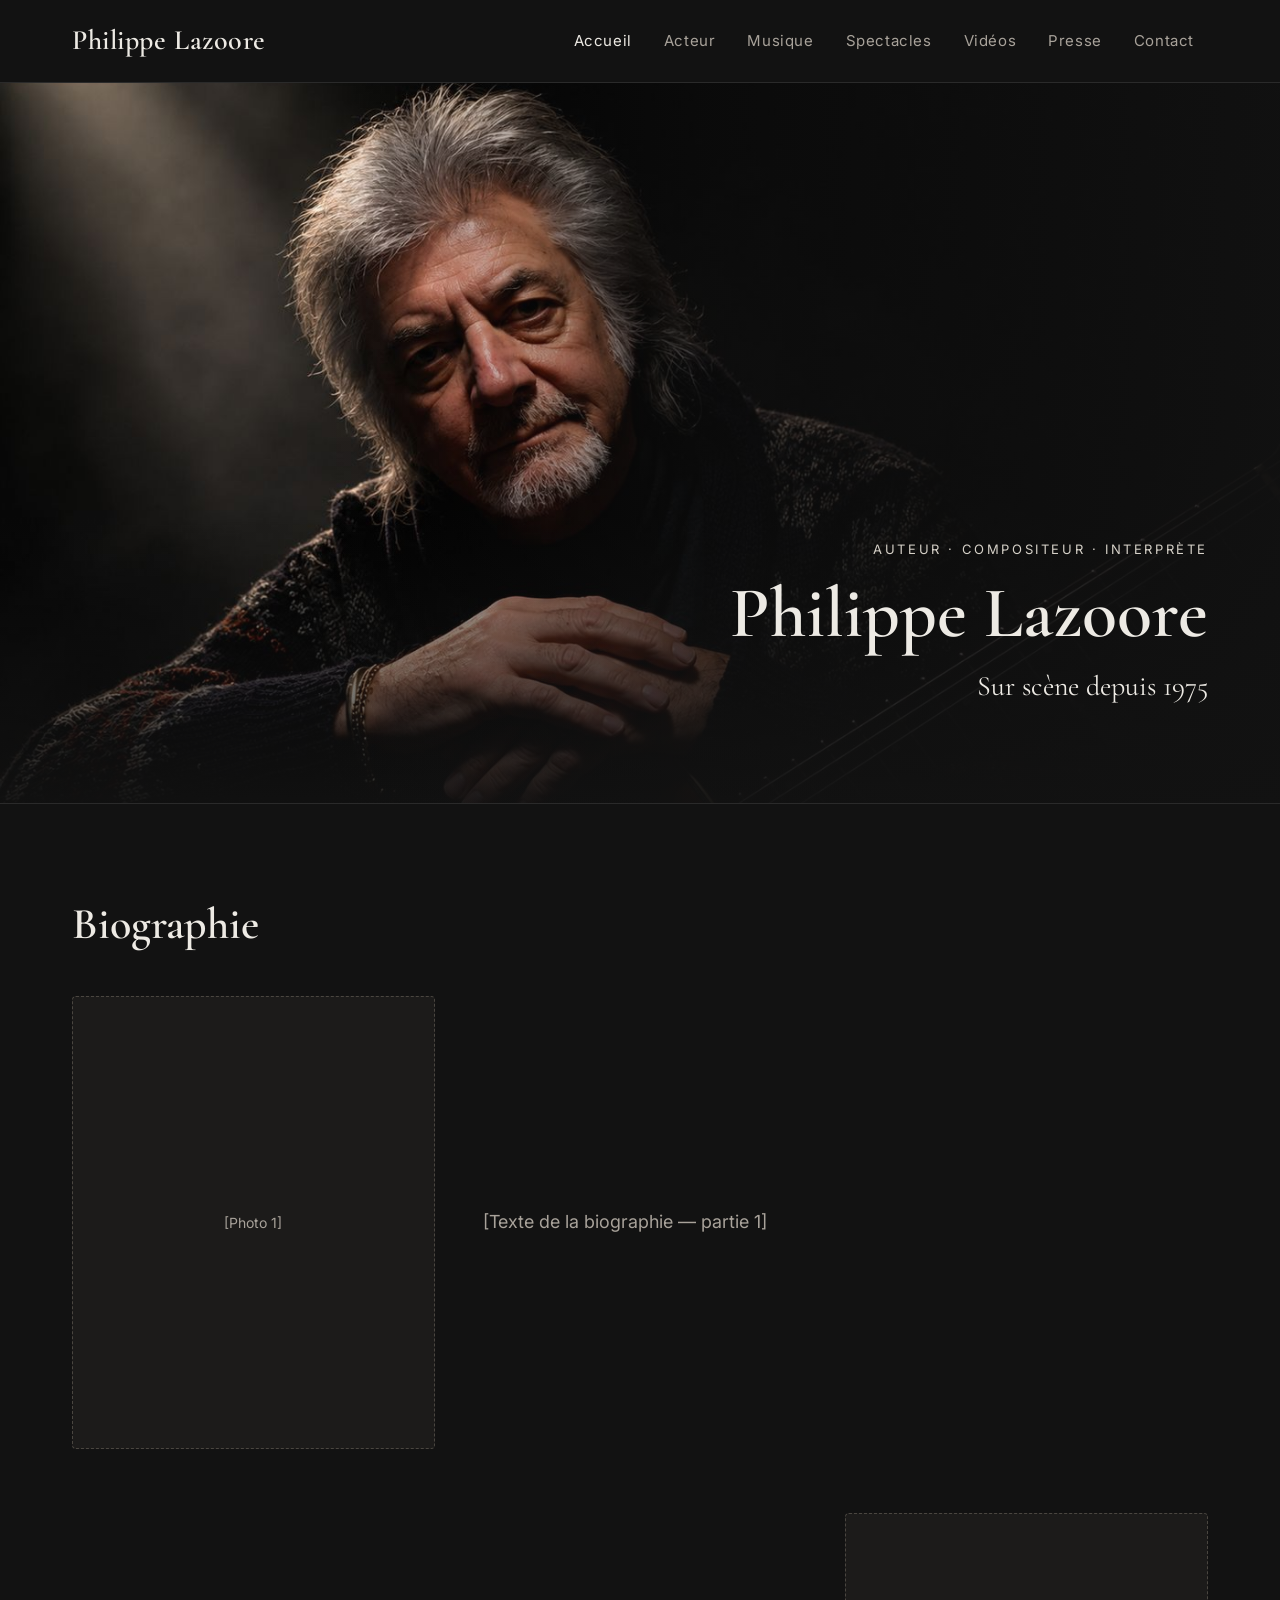
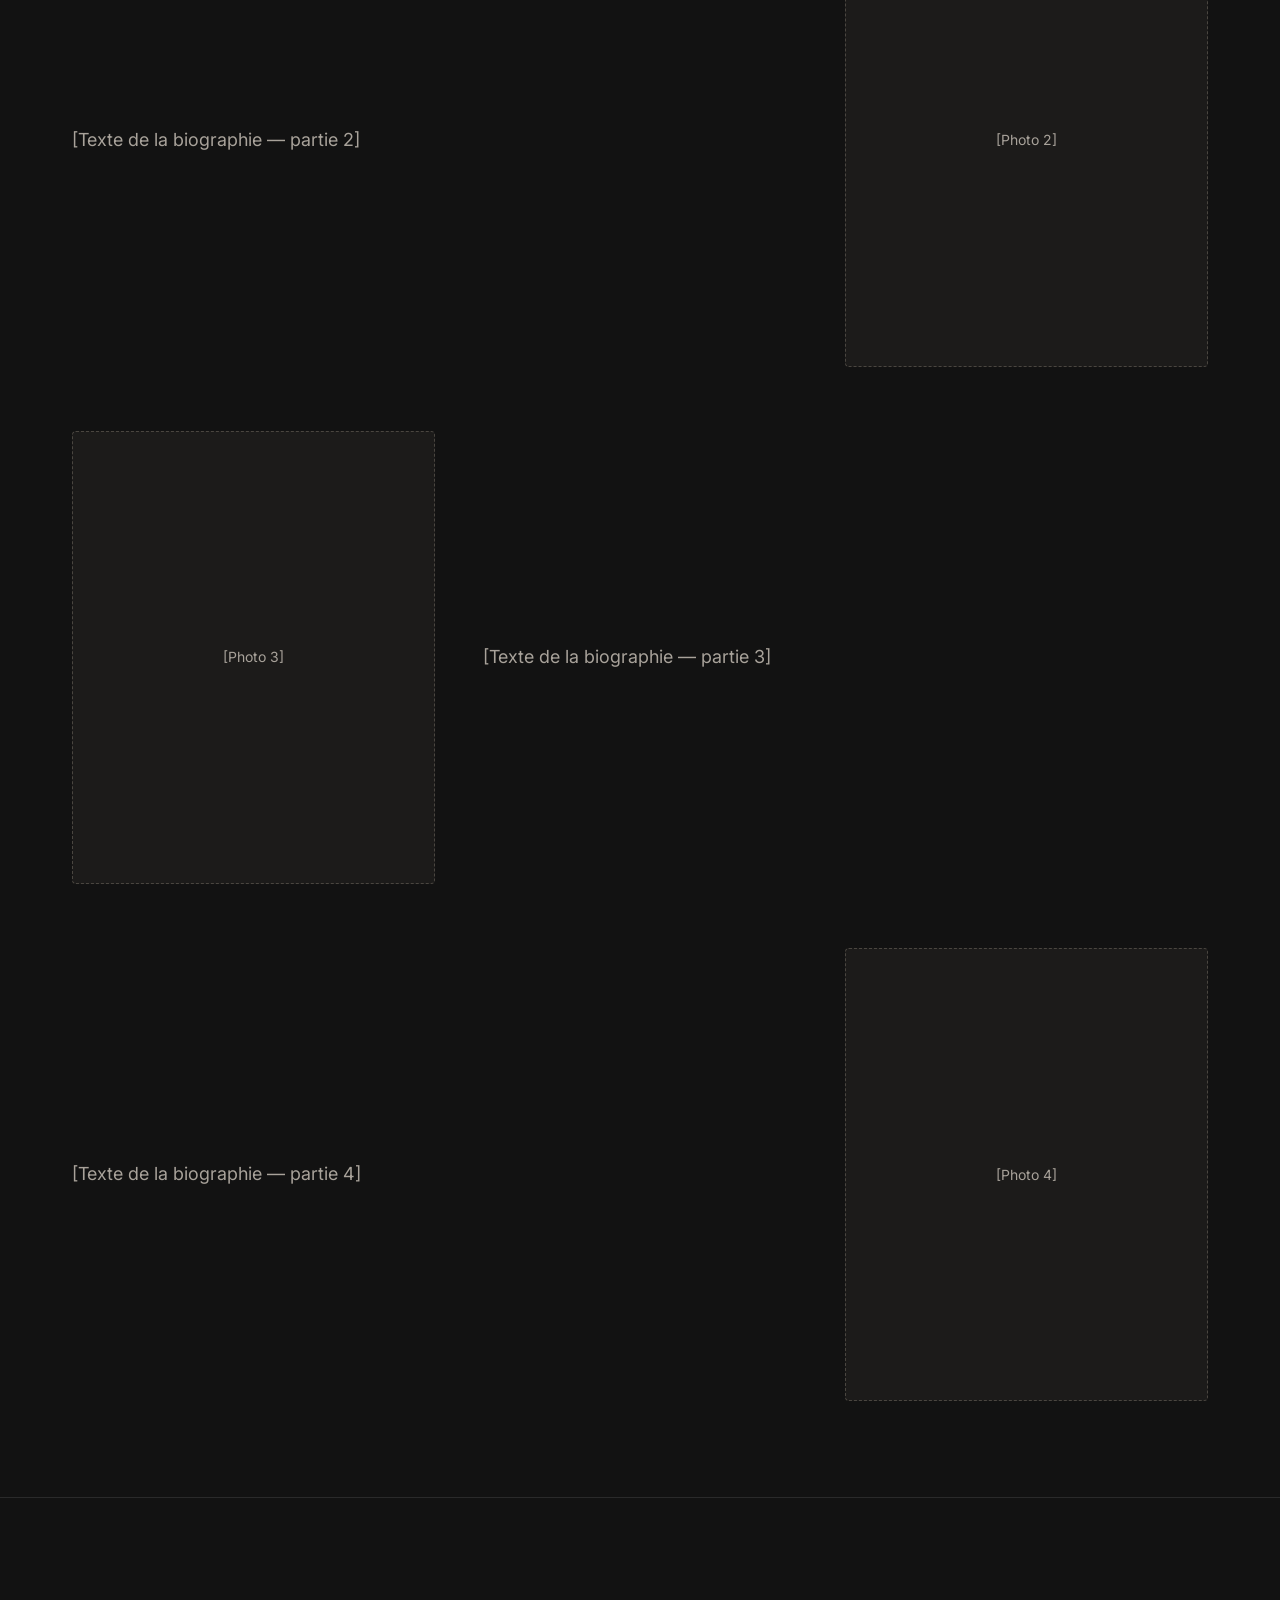
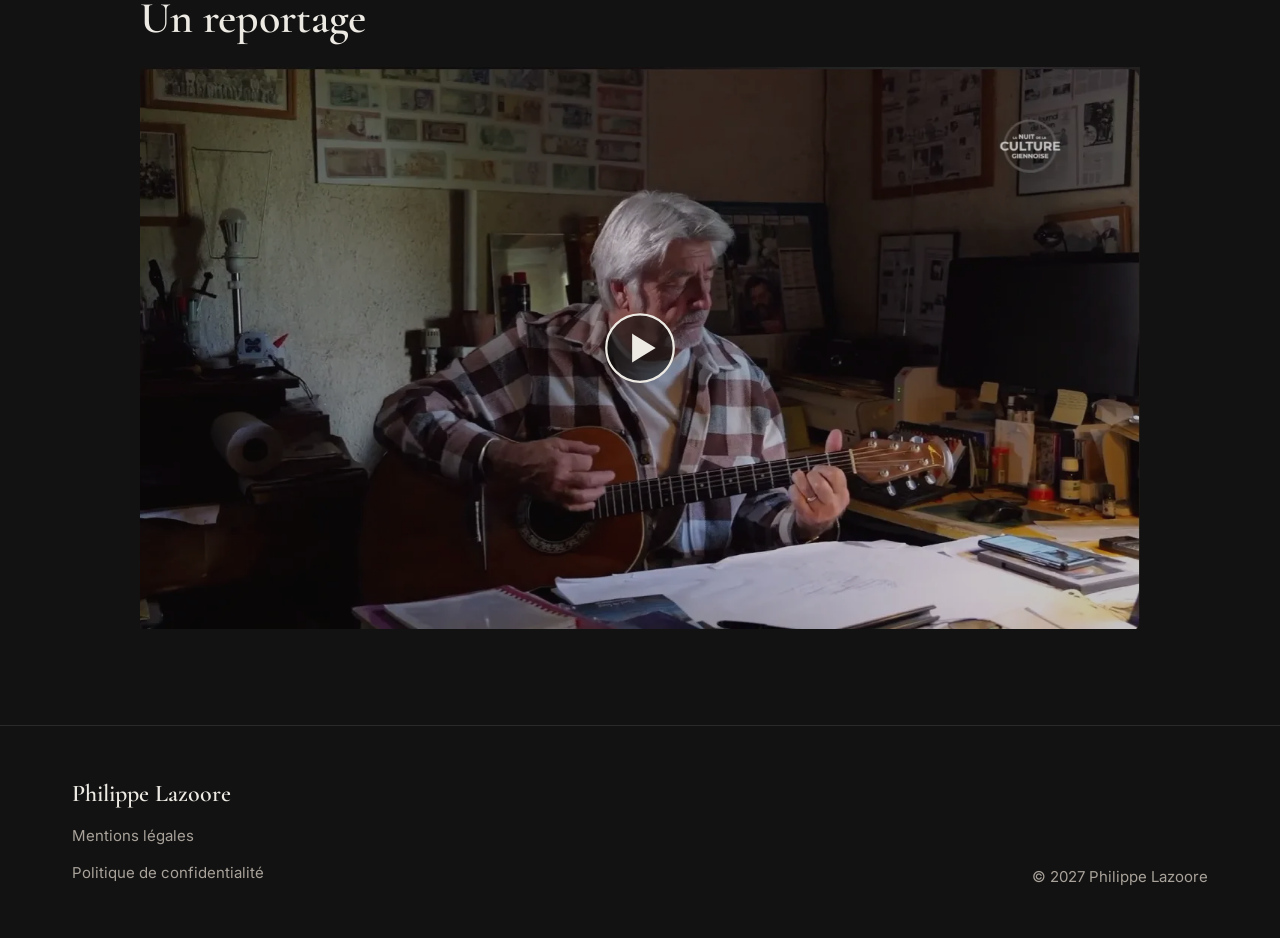
<file: index.html>
<!doctype html>
<html lang="fr">
<head>
  <meta charset="utf-8">
  <meta name="viewport" content="width=device-width, initial-scale=1">
  <title>Philippe Lazoore — Auteur, compositeur et interprète</title>
  <meta name="description" content="Site officiel de Philippe Lazoore, auteur, compositeur et interprète, sur scène depuis 1975 : acteur, chanteur, spectacles et vidéos.">

  <!-- Active les styles « JavaScript disponible » avant l'affichage (évite un flash) -->
  <script>document.documentElement.classList.add("js");</script>

  <!-- Polices : connexion anticipée aux serveurs de Google Fonts -->
  <link rel="preconnect" href="https://fonts.googleapis.com">
  <link rel="preconnect" href="https://fonts.gstatic.com" crossorigin>
  <link rel="stylesheet" href="https://fonts.googleapis.com/css2?family=Cormorant+Garamond:wght@500;600&family=Inter:wght@400;500&display=swap">

  <link rel="stylesheet" href="style.css">
  <script src="main.js" defer></script>
</head>
<body>
  <a class="skip-link" href="#contenu">Aller au contenu</a>

  <!-- ===================== EN-TÊTE ===================== -->
  <header class="site-header">
    <div class="container site-header__bar">
      <a class="site-logo" href="index.html">Philippe Lazoore</a>

      <button class="menu-toggle" type="button" aria-expanded="false" aria-controls="main-nav" aria-label="Ouvrir le menu">
        <span class="menu-toggle__icon" aria-hidden="true"></span>
      </button>

      <nav id="main-nav" class="main-nav" aria-label="Navigation principale">
        <ul class="main-nav__list">
          <li><a href="index.html" aria-current="page">Accueil</a></li>
          <li><a href="acteur.html">Acteur</a></li>
          <li><a href="musique.html">Musique</a></li>
          <li><a href="spectacles.html">Spectacles</a></li>
          <li><a href="videos.html">Vidéos</a></li>
          <li><a href="presse.html">Presse</a></li>
          <li><a href="contact.html">Contact</a></li>
        </ul>
      </nav>
    </div>
  </header>

  <main id="contenu">
    <!-- ===================== HERO ===================== -->
    <section class="hero" aria-label="Présentation">
      <!-- srcset : le navigateur choisit la taille adaptée à l'écran.
           Pas de loading="lazy" ici : c'est l'image la plus importante,
           elle doit se charger en premier (fetchpriority="high"). -->
      <img
        class="hero__image"
        src="assets/images/hero-philippe-1400.jpg"
        srcset="assets/images/hero-philippe-800.jpg 800w,
                assets/images/hero-philippe-1400.jpg 1400w,
                assets/images/hero-philippe-2400.jpg 2400w"
        sizes="100vw"
        width="2400"
        height="1601"
        alt="Philippe Lazoore, guitare en main, dans un faisceau de lumière sur fond noir"
        fetchpriority="high">

      <div class="container hero__content">
        <p class="hero__kicker">Auteur · Compositeur · Interprète</p>
        <h1 class="hero__title">Philippe Lazoore</h1>
        <p class="hero__tagline">Sur scène depuis 1975</p>
      </div>
    </section>

    <!-- ===================== BIOGRAPHIE ===================== -->
    <section id="biographie" class="section" aria-labelledby="titre-bio">
      <div class="container">
        <h2 id="titre-bio" class="section__title reveal">Biographie</h2>

        <div class="bio">
          <!-- Bloc 1. Dans le HTML, la photo est toujours AVANT le texte :
               sur mobile elle reste au-dessus ; le CSS la fait passer
               à droite un bloc sur deux à partir de la tablette. -->
          <article class="bio-row reveal">
            <div class="bio-row__photo placeholder ratio-portrait">[Photo 1]</div>
            <div class="bio-row__text">
              <p class="text-muted">[Texte de la biographie — partie 1]</p>
            </div>
          </article>

          <article class="bio-row reveal">
            <div class="bio-row__photo placeholder ratio-portrait">[Photo 2]</div>
            <div class="bio-row__text">
              <p class="text-muted">[Texte de la biographie — partie 2]</p>
            </div>
          </article>

          <article class="bio-row reveal">
            <div class="bio-row__photo placeholder ratio-portrait">[Photo 3]</div>
            <div class="bio-row__text">
              <p class="text-muted">[Texte de la biographie — partie 3]</p>
            </div>
          </article>

          <article class="bio-row reveal">
            <div class="bio-row__photo placeholder ratio-portrait">[Photo 4]</div>
            <div class="bio-row__text">
              <p class="text-muted">[Texte de la biographie — partie 4]</p>
            </div>
          </article>
        </div>
      </div>
    </section>

    <!-- ===================== REPORTAGE ===================== -->
     <section id="reportage" class="section" aria-labelledby="titre-reportage">
      <div class="container">
        <div class="video reveal">
          <h2 id="titre-reportage" class="section__title">Un reportage</h2>

          <!-- Miniature cliquable : la vraie vidéo se charge au clic (main.js) -->
          <button class="video-facade" type="button" data-video-id="xA1z7sklpPY" data-video-title="Reportage sur Philippe Lazoore" aria-label="Lire le reportage vidéo">
            <picture>
              <source srcset="assets/images/reportage-philippe.webp" type="image/webp">
              <img src="assets/images/reportage-philippe.jpg" alt="" loading="lazy" width="1341" height="752">
            </picture>
            <svg class="video-facade__play" viewBox="0 0 64 64" fill="none" stroke="currentColor" stroke-width="2" aria-hidden="true">
              <circle cx="32" cy="32" r="30" fill="rgba(18,18,18,0.6)"></circle>
              <path d="M26 21 L44 32 L26 43 Z" fill="currentColor"></path>
            </svg>
          </button>
        </div>
      </div>
    </section>
  </main>

  <!-- ===================== PIED DE PAGE ===================== -->
  <footer class="site-footer">
    <div class="container site-footer__inner">
      <div class="site-footer__links">
        <span class="site-footer__name">Philippe Lazoore</span>
        <a href="mentions-legales.html">Mentions légales</a>
        <a href="confidentialite.html">Politique de confidentialité</a>
      </div>
      <p>© 2027 Philippe Lazoore</p>
    </div>
  </footer>
</body>
</html>
</file>
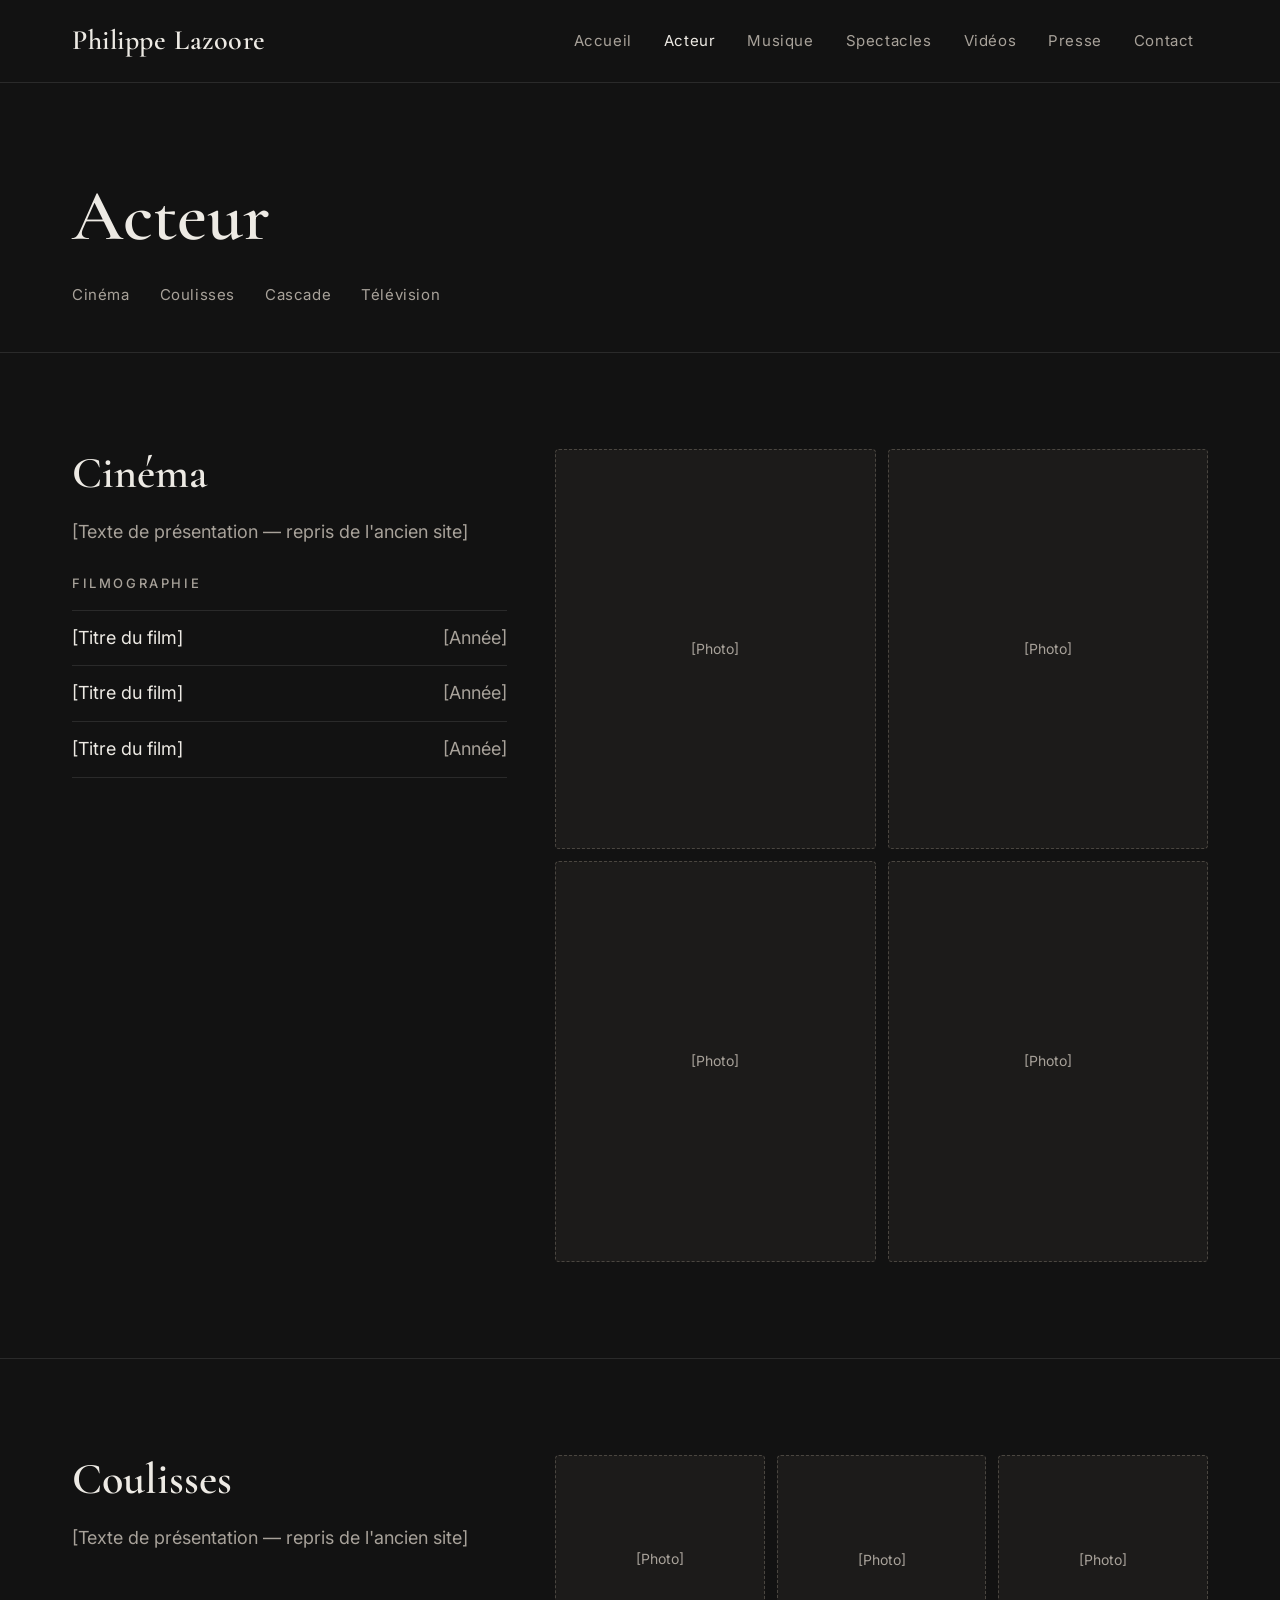
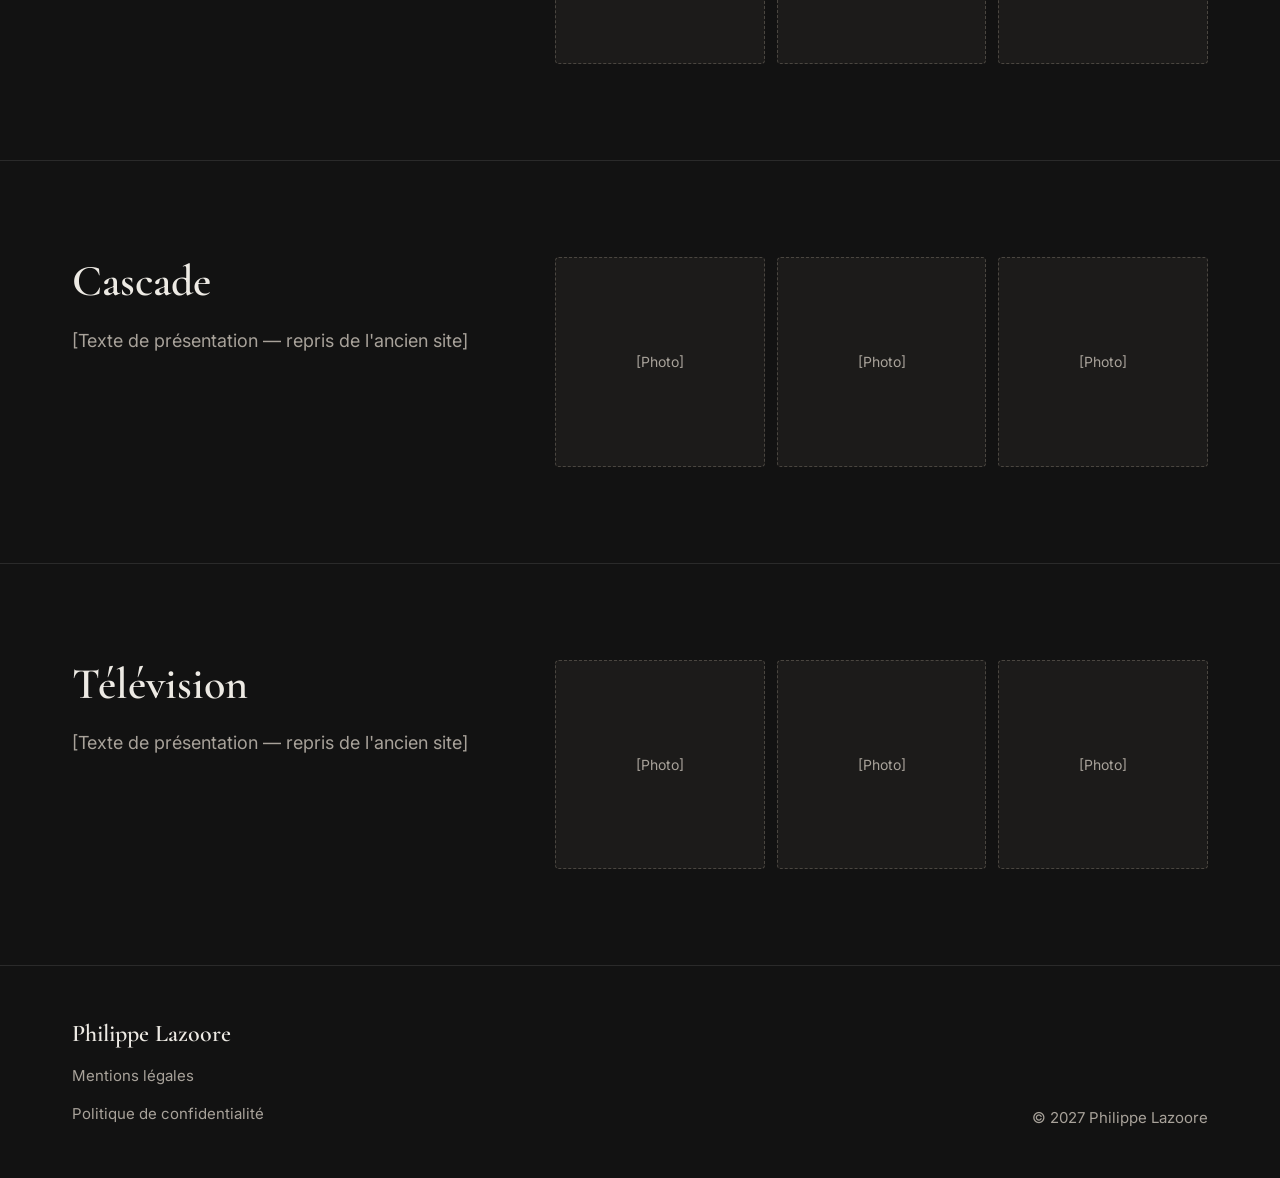
<file: acteur.html>
<!doctype html>
<html lang="fr">
<head>
  <meta charset="utf-8">
  <meta name="viewport" content="width=device-width, initial-scale=1">
  <title>Acteur — Philippe Lazoore</title>
  <meta name="description" content="Philippe Lazoore acteur : cinéma, coulisses, cascade et télévision.">

  <script>document.documentElement.classList.add("js");</script>

  <link rel="preconnect" href="https://fonts.googleapis.com">
  <link rel="preconnect" href="https://fonts.gstatic.com" crossorigin>
  <link rel="stylesheet" href="https://fonts.googleapis.com/css2?family=Cormorant+Garamond:wght@500;600&family=Inter:wght@400;500&display=swap">

  <link rel="stylesheet" href="style.css">
  <script src="main.js" defer></script>
</head>
<body>
  <a class="skip-link" href="#contenu">Aller au contenu</a>

  <!-- ===================== EN-TÊTE ===================== -->
  <header class="site-header">
    <div class="container site-header__bar">
      <a class="site-logo" href="index.html">Philippe Lazoore</a>

      <button class="menu-toggle" type="button" aria-expanded="false" aria-controls="main-nav" aria-label="Ouvrir le menu">
        <span class="menu-toggle__icon" aria-hidden="true"></span>
      </button>

      <nav id="main-nav" class="main-nav" aria-label="Navigation principale">
        <ul class="main-nav__list">
          <li><a href="index.html">Accueil</a></li>
          <li><a href="acteur.html" aria-current="page">Acteur</a></li>
          <li><a href="musique.html">Musique</a></li>
          <li><a href="spectacles.html">Spectacles</a></li>
          <li><a href="videos.html">Vidéos</a></li>
          <li><a href="presse.html">Presse</a></li>
          <li><a href="contact.html">Contact</a></li>
        </ul>
      </nav>
    </div>
  </header>

  <main id="contenu">
    <!-- ===================== TITRE + SOUS-MENU ===================== -->
    <div class="container page-intro">
      <h1 class="page-title">Acteur</h1>

      <!-- Liens vers les sections de la page : défilement fluide grâce à
           scroll-behavior: smooth dans le CSS -->
      <nav class="subnav" aria-label="Sections de la page">
        <ul class="subnav__list">
          <li><a href="#cinema">Cinéma</a></li>
          <li><a href="#coulisses">Coulisses</a></li>
          <li><a href="#cascade">Cascade</a></li>
          <li><a href="#television">Télévision</a></li>
        </ul>
      </nav>
    </div>

    <!-- ===================== CINÉMA ===================== -->
    <!-- Modèle de section unique : titre + texte + photos.
         On le copie pour chaque sous-rubrique en changeant l'id. -->
    <section id="cinema" class="section" aria-labelledby="titre-cinema">
      <div class="container topic">
        <div class="topic__text reveal">
          <h2 id="titre-cinema" class="section__title">Cinéma</h2>
          <p class="text-muted">[Texte de présentation — repris de l'ancien site]</p>

          <h3 class="topic__subtitle">Filmographie</h3>
          <ul class="film-list">
            <li><span>[Titre du film]</span><span class="text-muted">[Année]</span></li>
            <li><span>[Titre du film]</span><span class="text-muted">[Année]</span></li>
            <li><span>[Titre du film]</span><span class="text-muted">[Année]</span></li>
          </ul>
        </div>

        <!-- Les vraies photos seront des <img loading="lazy" ...> -->
        <div class="photo-grid reveal">
          <div class="placeholder ratio-portrait">[Photo]</div>
          <div class="placeholder ratio-portrait">[Photo]</div>
          <div class="placeholder ratio-portrait">[Photo]</div>
          <div class="placeholder ratio-portrait">[Photo]</div>
        </div>
      </div>
    </section>

    <!-- ===================== COULISSES ===================== -->
    <section id="coulisses" class="section" aria-labelledby="titre-coulisses">
      <div class="container topic">
        <div class="topic__text reveal">
          <h2 id="titre-coulisses" class="section__title">Coulisses</h2>
          <p class="text-muted">[Texte de présentation — repris de l'ancien site]</p>
        </div>
        <div class="photo-grid photo-grid--three reveal">
          <div class="placeholder ratio-square">[Photo]</div>
          <div class="placeholder ratio-square">[Photo]</div>
          <div class="placeholder ratio-square">[Photo]</div>
        </div>
      </div>
    </section>

    <!-- ===================== CASCADE ===================== -->
    <section id="cascade" class="section" aria-labelledby="titre-cascade">
      <div class="container topic">
        <div class="topic__text reveal">
          <h2 id="titre-cascade" class="section__title">Cascade</h2>
          <p class="text-muted">[Texte de présentation — repris de l'ancien site]</p>
        </div>
        <div class="photo-grid photo-grid--three reveal">
          <div class="placeholder ratio-square">[Photo]</div>
          <div class="placeholder ratio-square">[Photo]</div>
          <div class="placeholder ratio-square">[Photo]</div>
        </div>
      </div>
    </section>

    <!-- ===================== TÉLÉVISION ===================== -->
    <section id="television" class="section" aria-labelledby="titre-television">
      <div class="container topic">
        <div class="topic__text reveal">
          <h2 id="titre-television" class="section__title">Télévision</h2>
          <p class="text-muted">[Texte de présentation — repris de l'ancien site]</p>
        </div>
        <div class="photo-grid photo-grid--three reveal">
          <div class="placeholder ratio-square">[Photo]</div>
          <div class="placeholder ratio-square">[Photo]</div>
          <div class="placeholder ratio-square">[Photo]</div>
        </div>
      </div>
    </section>
  </main>

  <!-- ===================== PIED DE PAGE ===================== -->
  <footer class="site-footer">
    <div class="container site-footer__inner">
      <div class="site-footer__links">
        <span class="site-footer__name">Philippe Lazoore</span>
        <a href="mentions-legales.html">Mentions légales</a>
        <a href="confidentialite.html">Politique de confidentialité</a>
      </div>
      <p>© 2027 Philippe Lazoore</p>
    </div>
  </footer>
</body>
</html>
</file>
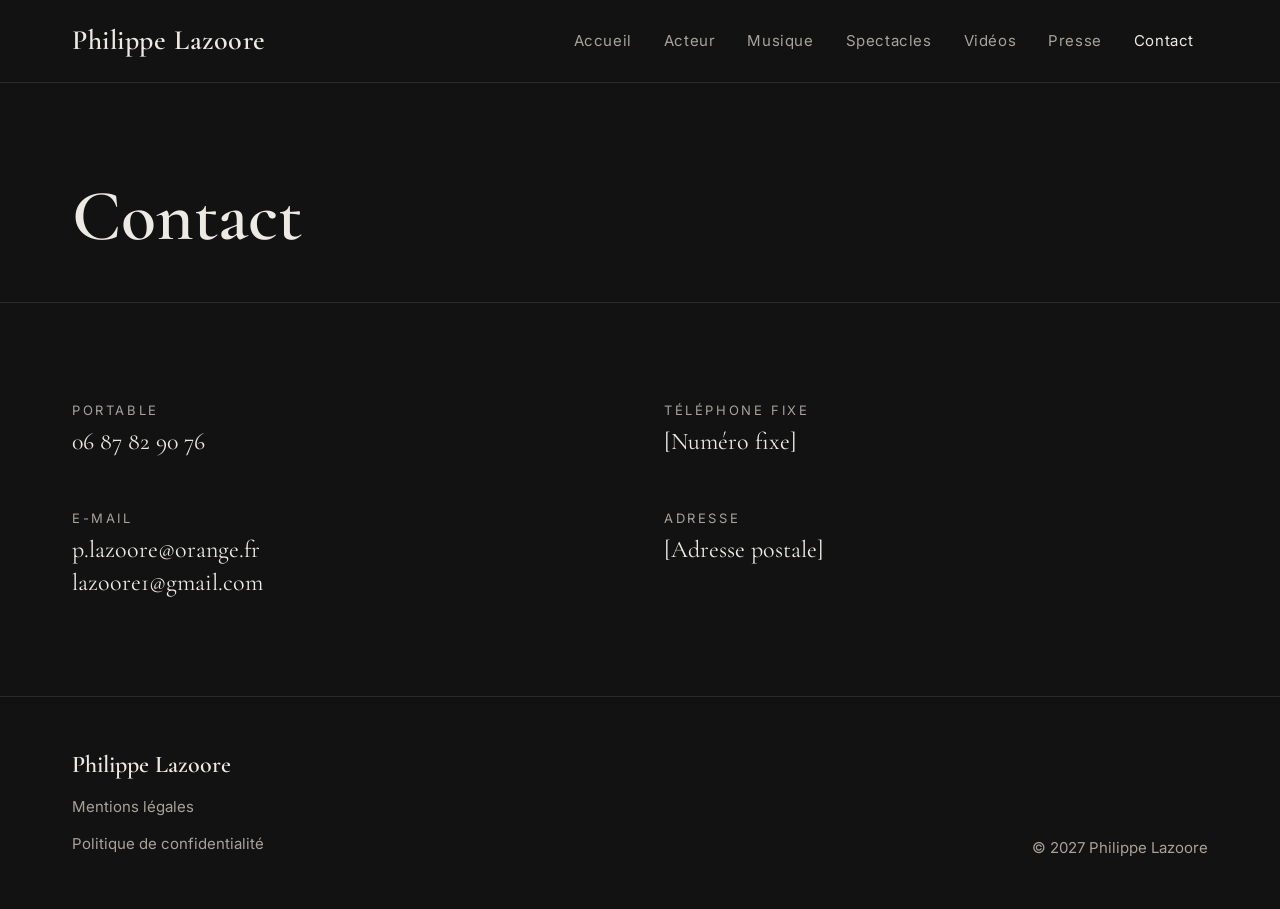
<file: contact.html>
<!doctype html>
<html lang="fr">
<head>
  <meta charset="utf-8">
  <meta name="viewport" content="width=device-width, initial-scale=1">
  <title>Contact — Philippe Lazoore</title>
  <meta name="description" content="Contacter Philippe Lazoore : téléphone, e-mail et adresse.">

  <script>document.documentElement.classList.add("js");</script>

  <link rel="preconnect" href="https://fonts.googleapis.com">
  <link rel="preconnect" href="https://fonts.gstatic.com" crossorigin>
  <link rel="stylesheet" href="https://fonts.googleapis.com/css2?family=Cormorant+Garamond:wght@500;600&family=Inter:wght@400;500&display=swap">

  <link rel="stylesheet" href="style.css">
  <script src="main.js" defer></script>
</head>
<body>
  <a class="skip-link" href="#contenu">Aller au contenu</a>

  <!-- ===================== EN-TÊTE ===================== -->
  <header class="site-header">
    <div class="container site-header__bar">
      <a class="site-logo" href="index.html">Philippe Lazoore</a>

      <button class="menu-toggle" type="button" aria-expanded="false" aria-controls="main-nav" aria-label="Ouvrir le menu">
        <span class="menu-toggle__icon" aria-hidden="true"></span>
      </button>

      <nav id="main-nav" class="main-nav" aria-label="Navigation principale">
        <ul class="main-nav__list">
          <li><a href="index.html">Accueil</a></li>
          <li><a href="acteur.html">Acteur</a></li>
          <li><a href="musique.html">Musique</a></li>
          <li><a href="spectacles.html">Spectacles</a></li>
          <li><a href="videos.html">Vidéos</a></li>
          <li><a href="presse.html">Presse</a></li>
          <li><a href="contact.html" aria-current="page">Contact</a></li>
        </ul>
      </nav>
    </div>
  </header>

  <main id="contenu">
    <!-- ===================== TITRE ===================== -->
    <div class="container page-intro">
      <h1 class="page-title">Contact</h1>
    </div>

    <section class="section" aria-label="Coordonnées">
      <div class="container">
        <!-- <dl> : une liste de « termes » (dt) et de « valeurs » (dd),
             parfaite pour des coordonnées -->
        <dl class="contact-list reveal">
          <div class="contact-list__item">
            <dt>Portable</dt>
            <dd><a href="tel:+33687829076">06 87 82 90 76</a></dd>
          </div>
          <div class="contact-list__item">
            <dt>Téléphone fixe</dt>
            <dd><a href="tel:+33000000000">[Numéro fixe]</a></dd>
          </div>
          <div class="contact-list__item">
            <dt>E-mail</dt>
            <dd>
              <a href="mailto:p.lazoore@orange.fr">p.lazoore@orange.fr</a><br>
              <a href="mailto:lazoore1@gmail.com">lazoore1@gmail.com</a>
            </dd>
          </div>
          <div class="contact-list__item">
            <dt>Adresse</dt>
            <dd>
              <address>[Adresse postale]</address>
            </dd>
          </div>
        </dl>
      </div>
    </section>

  </main>

  <!-- ===================== PIED DE PAGE ===================== -->
  <footer class="site-footer">
    <div class="container site-footer__inner">
      <div class="site-footer__links">
        <span class="site-footer__name">Philippe Lazoore</span>
        <a href="mentions-legales.html">Mentions légales</a>
        <a href="confidentialite.html">Politique de confidentialité</a>
      </div>
      <p>© 2027 Philippe Lazoore</p>
    </div>
  </footer>
</body>
</html>
</file>
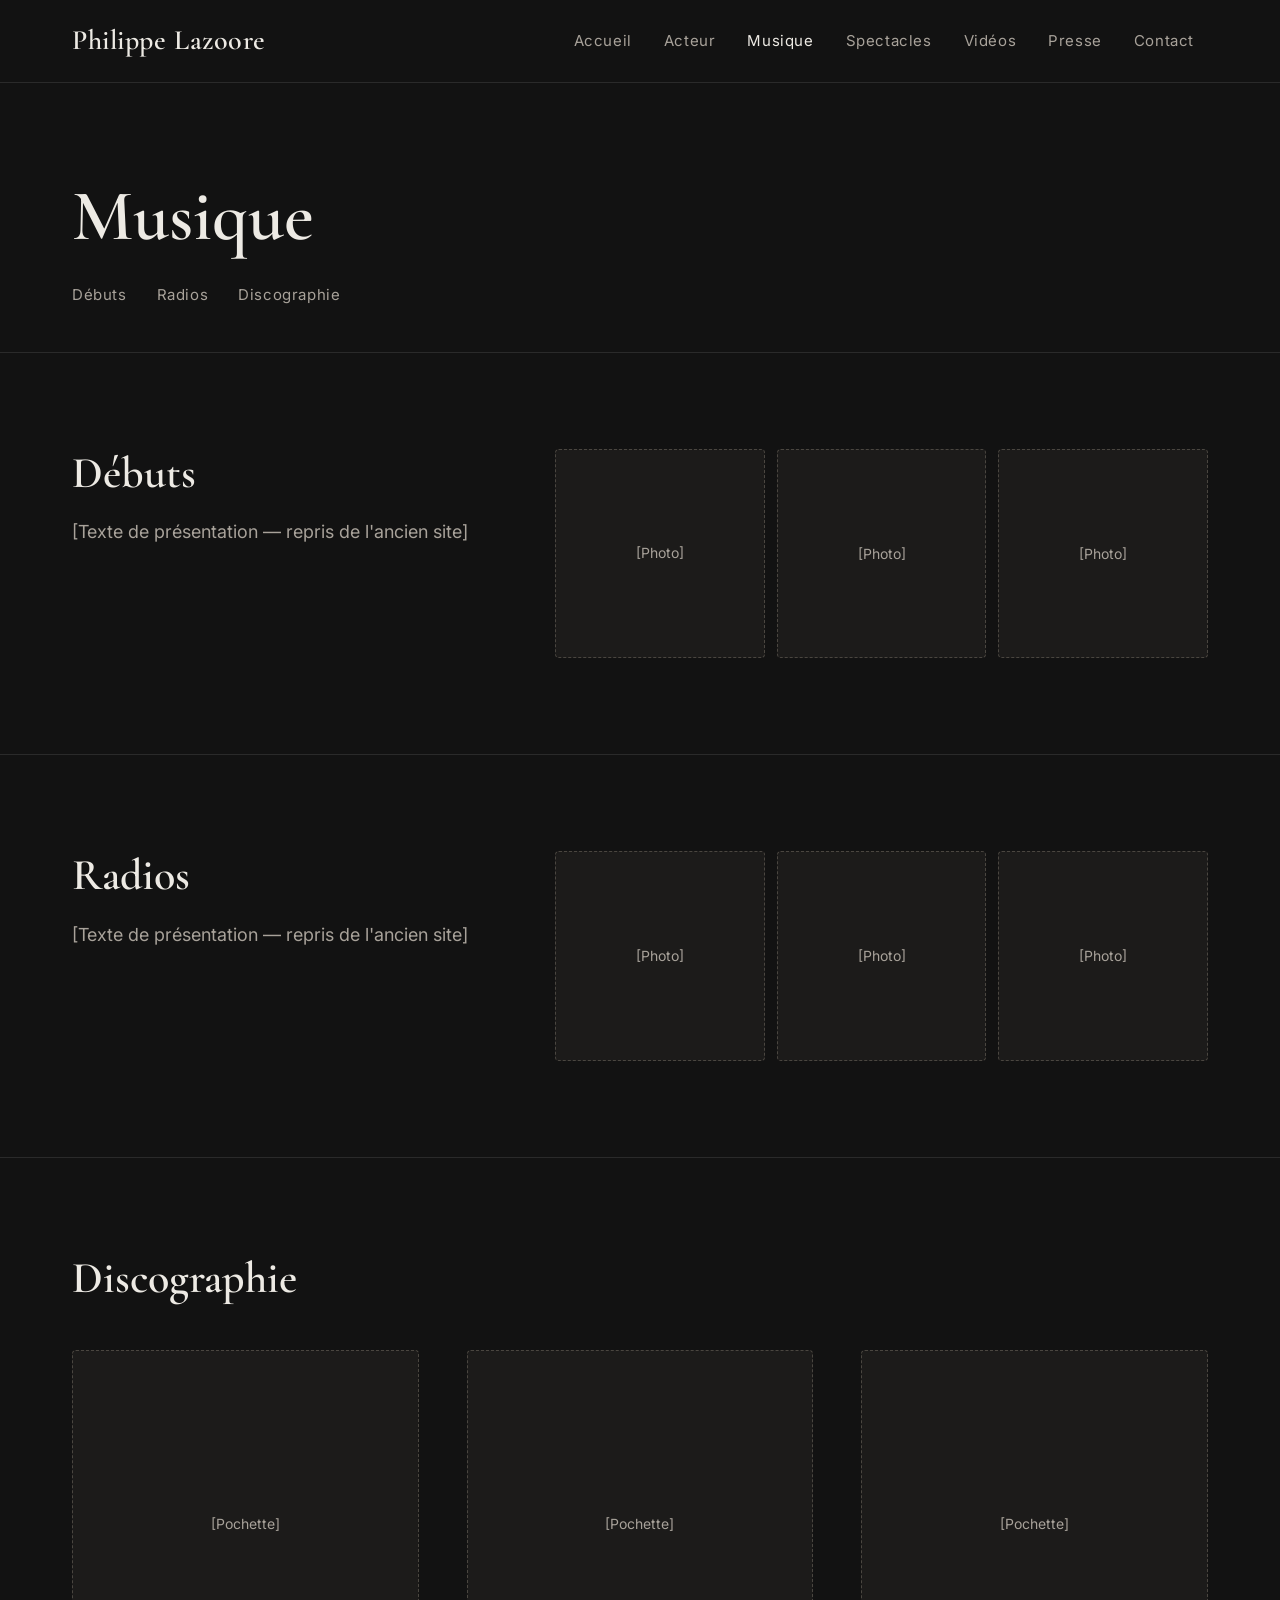
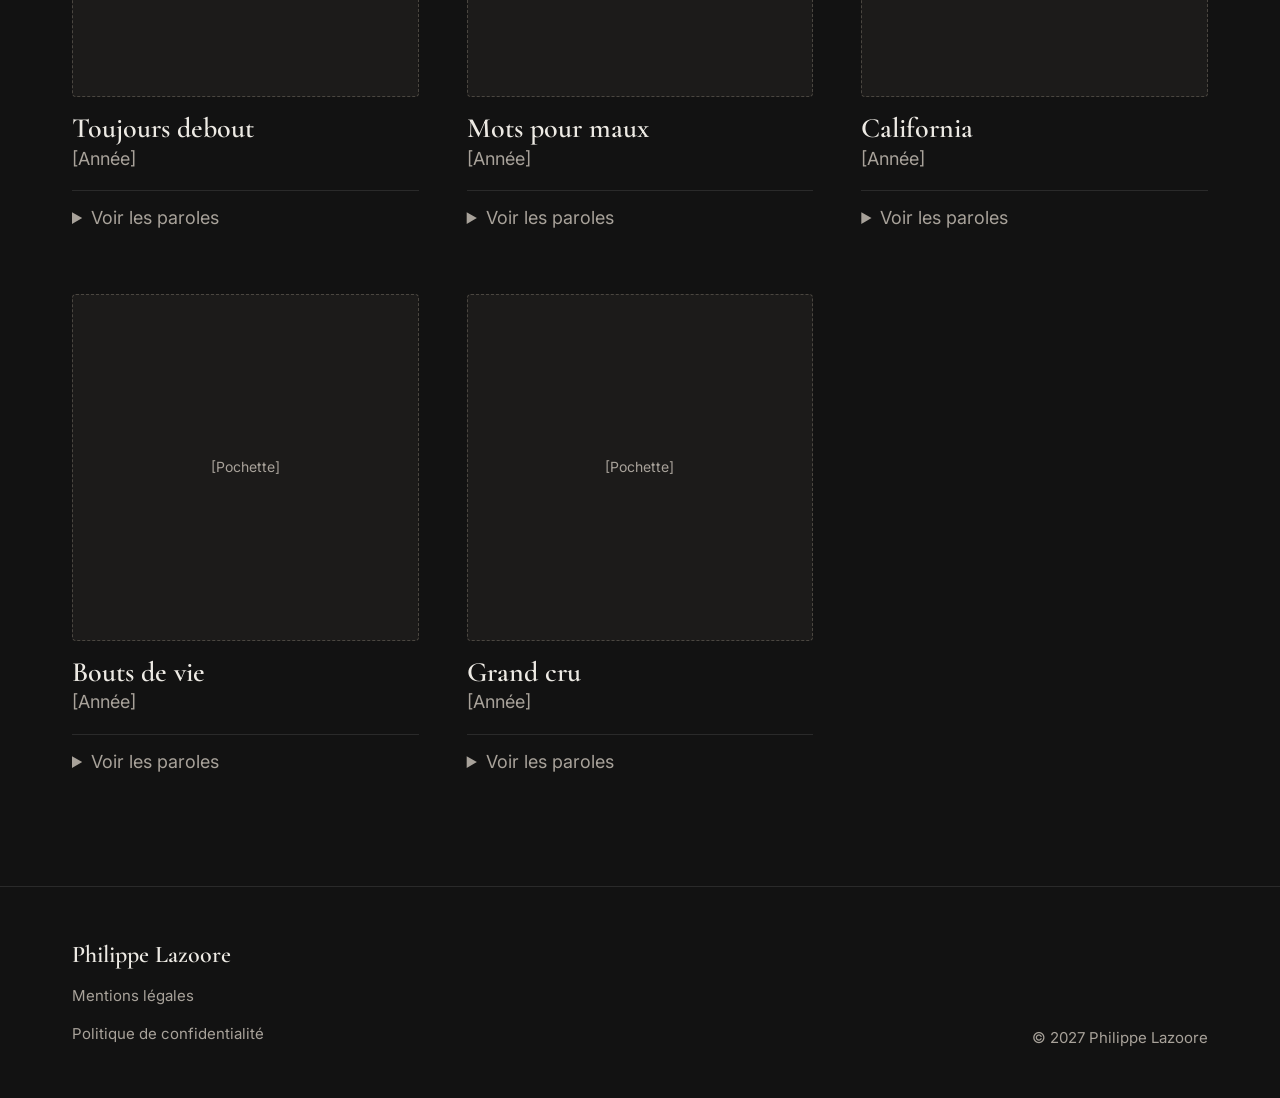
<file: musique.html>
<!doctype html>
<html lang="fr">
<head>
  <meta charset="utf-8">
  <meta name="viewport" content="width=device-width, initial-scale=1">
  <title>Musique — Philippe Lazoore</title>
  <meta name="description" content="Philippe Lazoore chanteur : ses débuts, ses passages en radio et sa discographie.">

  <script>document.documentElement.classList.add("js");</script>

  <link rel="preconnect" href="https://fonts.googleapis.com">
  <link rel="preconnect" href="https://fonts.gstatic.com" crossorigin>
  <link rel="stylesheet" href="https://fonts.googleapis.com/css2?family=Cormorant+Garamond:wght@500;600&family=Inter:wght@400;500&display=swap">

  <link rel="stylesheet" href="style.css">
  <script src="main.js" defer></script>
</head>
<body>
  <a class="skip-link" href="#contenu">Aller au contenu</a>

  <!-- ===================== EN-TÊTE ===================== -->
  <header class="site-header">
    <div class="container site-header__bar">
      <a class="site-logo" href="index.html">Philippe Lazoore</a>

      <button class="menu-toggle" type="button" aria-expanded="false" aria-controls="main-nav" aria-label="Ouvrir le menu">
        <span class="menu-toggle__icon" aria-hidden="true"></span>
      </button>

      <nav id="main-nav" class="main-nav" aria-label="Navigation principale">
        <ul class="main-nav__list">
          <li><a href="index.html">Accueil</a></li>
          <li><a href="acteur.html">Acteur</a></li>
          <li><a href="musique.html" aria-current="page">Musique</a></li>
          <li><a href="spectacles.html">Spectacles</a></li>
          <li><a href="videos.html">Vidéos</a></li>
          <li><a href="presse.html">Presse</a></li>
          <li><a href="contact.html">Contact</a></li>
        </ul>
      </nav>
    </div>
  </header>

  <main id="contenu">
    <!-- ===================== TITRE + SOUS-MENU ===================== -->
    <div class="container page-intro">
      <h1 class="page-title">Musique</h1>
      <nav class="subnav" aria-label="Sections de la page">
        <ul class="subnav__list">
          <li><a href="#debuts">Débuts</a></li>
          <li><a href="#radios">Radios</a></li>
          <li><a href="#discographie">Discographie</a></li>
        </ul>
      </nav>
    </div>

    <!-- ===================== DÉBUTS ===================== -->
    <section id="debuts" class="section" aria-labelledby="titre-debuts">
      <div class="container topic">
        <div class="topic__text reveal">
          <h2 id="titre-debuts" class="section__title">Débuts</h2>
          <p class="text-muted">[Texte de présentation — repris de l'ancien site]</p>
        </div>
        <div class="photo-grid photo-grid--three reveal">
          <div class="placeholder ratio-square">[Photo]</div>
          <div class="placeholder ratio-square">[Photo]</div>
          <div class="placeholder ratio-square">[Photo]</div>
        </div>
      </div>
    </section>

    <!-- ===================== RADIOS ===================== -->
    <section id="radios" class="section" aria-labelledby="titre-radios">
      <div class="container topic">
        <div class="topic__text reveal">
          <h2 id="titre-radios" class="section__title">Radios</h2>
          <p class="text-muted">[Texte de présentation — repris de l'ancien site]</p>
        </div>
        <div class="photo-grid photo-grid--three reveal">
          <div class="placeholder ratio-square">[Photo]</div>
          <div class="placeholder ratio-square">[Photo]</div>
          <div class="placeholder ratio-square">[Photo]</div>
        </div>
      </div>
    </section>

    <!-- ===================== DISCOGRAPHIE ===================== -->
    <section id="discographie" class="section" aria-labelledby="titre-discographie">
      <div class="container">
        <h2 id="titre-discographie" class="section__title reveal">Discographie</h2>
        <div class="album-grid">
        <article class="album reveal">
          <div class="placeholder ratio-square">[Pochette]</div>
          <div class="album__info">
            <h3 class="album__title">Toujours debout</h3>
            <p class="text-muted">[Année]</p>
          </div>
          <!-- Paroles repliables : <details> s'ouvre et se ferme sans JavaScript -->
          <details class="lyrics">
            <summary>Voir les paroles</summary>
            <div class="lyrics__content">
              <h4 class="lyrics__song">[Titre de la chanson]</h4>
              <p class="lyrics__text">[Paroles — reprises de l'ancien site]</p>
            </div>
          </details>
        </article>

        <article class="album reveal">
          <div class="placeholder ratio-square">[Pochette]</div>
          <div class="album__info">
            <h3 class="album__title">Mots pour maux</h3>
            <p class="text-muted">[Année]</p>
          </div>
          <!-- Paroles repliables : <details> s'ouvre et se ferme sans JavaScript -->
          <details class="lyrics">
            <summary>Voir les paroles</summary>
            <div class="lyrics__content">
              <h4 class="lyrics__song">[Titre de la chanson]</h4>
              <p class="lyrics__text">[Paroles — reprises de l'ancien site]</p>
            </div>
          </details>
        </article>

        <article class="album reveal">
          <div class="placeholder ratio-square">[Pochette]</div>
          <div class="album__info">
            <h3 class="album__title">California</h3>
            <p class="text-muted">[Année]</p>
          </div>
          <!-- Paroles repliables : <details> s'ouvre et se ferme sans JavaScript -->
          <details class="lyrics">
            <summary>Voir les paroles</summary>
            <div class="lyrics__content">
              <h4 class="lyrics__song">[Titre de la chanson]</h4>
              <p class="lyrics__text">[Paroles — reprises de l'ancien site]</p>
            </div>
          </details>
        </article>

        <article class="album reveal">
          <div class="placeholder ratio-square">[Pochette]</div>
          <div class="album__info">
            <h3 class="album__title">Bouts de vie</h3>
            <p class="text-muted">[Année]</p>
          </div>
          <!-- Paroles repliables : <details> s'ouvre et se ferme sans JavaScript -->
          <details class="lyrics">
            <summary>Voir les paroles</summary>
            <div class="lyrics__content">
              <h4 class="lyrics__song">[Titre de la chanson]</h4>
              <p class="lyrics__text">[Paroles — reprises de l'ancien site]</p>
            </div>
          </details>
        </article>

        <article class="album reveal">
          <div class="placeholder ratio-square">[Pochette]</div>
          <div class="album__info">
            <h3 class="album__title">Grand cru</h3>
            <p class="text-muted">[Année]</p>
          </div>
          <!-- Paroles repliables : <details> s'ouvre et se ferme sans JavaScript -->
          <details class="lyrics">
            <summary>Voir les paroles</summary>
            <div class="lyrics__content">
              <h4 class="lyrics__song">[Titre de la chanson]</h4>
              <p class="lyrics__text">[Paroles — reprises de l'ancien site]</p>
            </div>
          </details>
        </article>
        </div>
      </div>
    </section>

  </main>

  <!-- ===================== PIED DE PAGE ===================== -->
  <footer class="site-footer">
    <div class="container site-footer__inner">
      <div class="site-footer__links">
        <span class="site-footer__name">Philippe Lazoore</span>
        <a href="mentions-legales.html">Mentions légales</a>
        <a href="confidentialite.html">Politique de confidentialité</a>
      </div>
      <p>© 2027 Philippe Lazoore</p>
    </div>
  </footer>
</body>
</html>
</file>
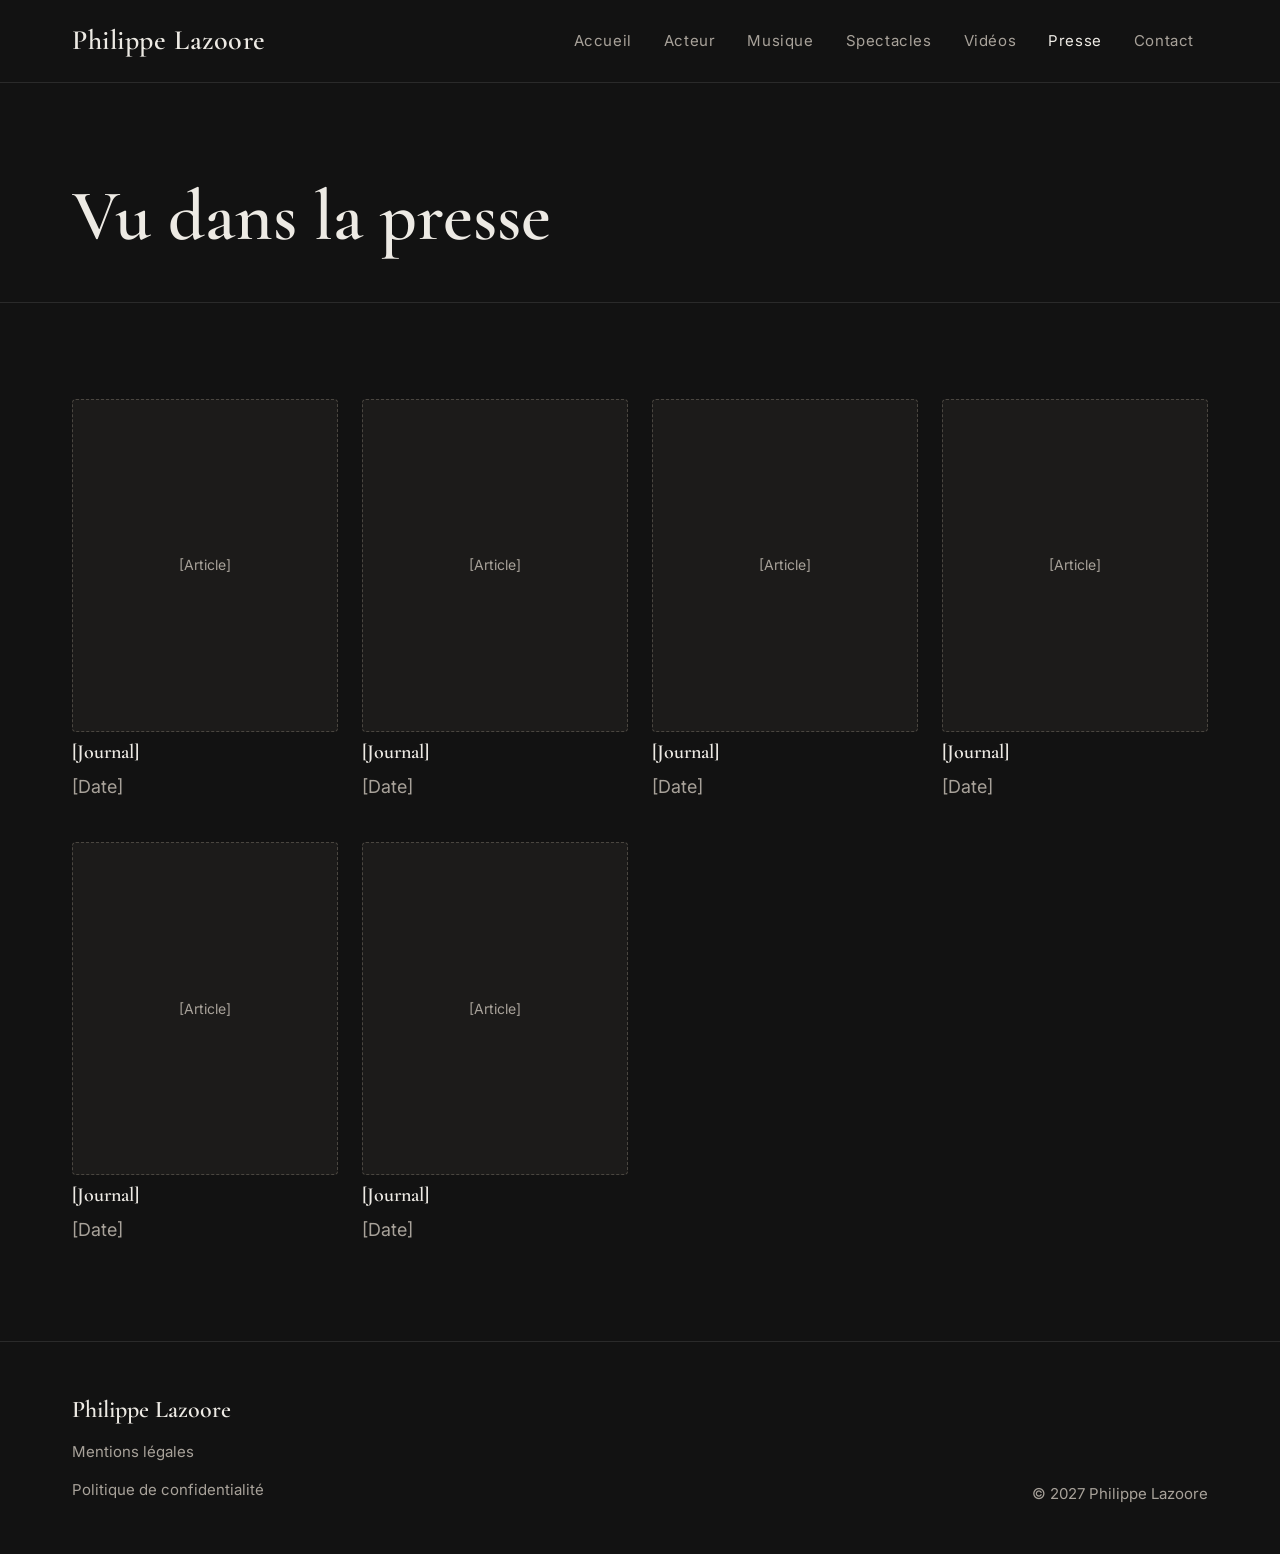
<file: presse.html>
<!doctype html>
<html lang="fr">
<head>
  <meta charset="utf-8">
  <meta name="viewport" content="width=device-width, initial-scale=1">
  <title>Vu dans la presse — Philippe Lazoore</title>
  <meta name="description" content="Les articles de presse consacrés à Philippe Lazoore.">

  <script>document.documentElement.classList.add("js");</script>

  <link rel="preconnect" href="https://fonts.googleapis.com">
  <link rel="preconnect" href="https://fonts.gstatic.com" crossorigin>
  <link rel="stylesheet" href="https://fonts.googleapis.com/css2?family=Cormorant+Garamond:wght@500;600&family=Inter:wght@400;500&display=swap">

  <link rel="stylesheet" href="style.css">
  <script src="main.js" defer></script>
</head>
<body>
  <a class="skip-link" href="#contenu">Aller au contenu</a>

  <!-- ===================== EN-TÊTE ===================== -->
  <header class="site-header">
    <div class="container site-header__bar">
      <a class="site-logo" href="index.html">Philippe Lazoore</a>

      <button class="menu-toggle" type="button" aria-expanded="false" aria-controls="main-nav" aria-label="Ouvrir le menu">
        <span class="menu-toggle__icon" aria-hidden="true"></span>
      </button>

      <nav id="main-nav" class="main-nav" aria-label="Navigation principale">
        <ul class="main-nav__list">
          <li><a href="index.html">Accueil</a></li>
          <li><a href="acteur.html">Acteur</a></li>
          <li><a href="musique.html">Musique</a></li>
          <li><a href="spectacles.html">Spectacles</a></li>
          <li><a href="videos.html">Vidéos</a></li>
          <li><a href="presse.html" aria-current="page">Presse</a></li>
          <li><a href="contact.html">Contact</a></li>
        </ul>
      </nav>
    </div>
  </header>

  <main id="contenu">
    <!-- ===================== TITRE ===================== -->
    <div class="container page-intro">
      <h1 class="page-title">Vu dans la presse</h1>
    </div>

    <section class="section" aria-label="Articles de presse">
      <div class="container">
        <ul class="press-grid">
          <li class="press-item reveal">
            <!-- Le lien ouvre l'article en grand ; remplacer # par le chemin de l'image -->
            <a href="#" class="press-item__link">
              <span class="placeholder ratio-portrait">[Article]</span>
              <span class="press-item__caption">[Journal]</span>
              <span class="text-muted">[Date]</span>
            </a>
          </li>
          <li class="press-item reveal">
            <!-- Le lien ouvre l'article en grand ; remplacer # par le chemin de l'image -->
            <a href="#" class="press-item__link">
              <span class="placeholder ratio-portrait">[Article]</span>
              <span class="press-item__caption">[Journal]</span>
              <span class="text-muted">[Date]</span>
            </a>
          </li>
          <li class="press-item reveal">
            <!-- Le lien ouvre l'article en grand ; remplacer # par le chemin de l'image -->
            <a href="#" class="press-item__link">
              <span class="placeholder ratio-portrait">[Article]</span>
              <span class="press-item__caption">[Journal]</span>
              <span class="text-muted">[Date]</span>
            </a>
          </li>
          <li class="press-item reveal">
            <!-- Le lien ouvre l'article en grand ; remplacer # par le chemin de l'image -->
            <a href="#" class="press-item__link">
              <span class="placeholder ratio-portrait">[Article]</span>
              <span class="press-item__caption">[Journal]</span>
              <span class="text-muted">[Date]</span>
            </a>
          </li>
          <li class="press-item reveal">
            <!-- Le lien ouvre l'article en grand ; remplacer # par le chemin de l'image -->
            <a href="#" class="press-item__link">
              <span class="placeholder ratio-portrait">[Article]</span>
              <span class="press-item__caption">[Journal]</span>
              <span class="text-muted">[Date]</span>
            </a>
          </li>
          <li class="press-item reveal">
            <!-- Le lien ouvre l'article en grand ; remplacer # par le chemin de l'image -->
            <a href="#" class="press-item__link">
              <span class="placeholder ratio-portrait">[Article]</span>
              <span class="press-item__caption">[Journal]</span>
              <span class="text-muted">[Date]</span>
            </a>
          </li>
        </ul>
      </div>
    </section>

  </main>

  <!-- ===================== PIED DE PAGE ===================== -->
  <footer class="site-footer">
    <div class="container site-footer__inner">
      <div class="site-footer__links">
        <span class="site-footer__name">Philippe Lazoore</span>
        <a href="mentions-legales.html">Mentions légales</a>
        <a href="confidentialite.html">Politique de confidentialité</a>
      </div>
      <p>© 2027 Philippe Lazoore</p>
    </div>
  </footer>
</body>
</html>
</file>
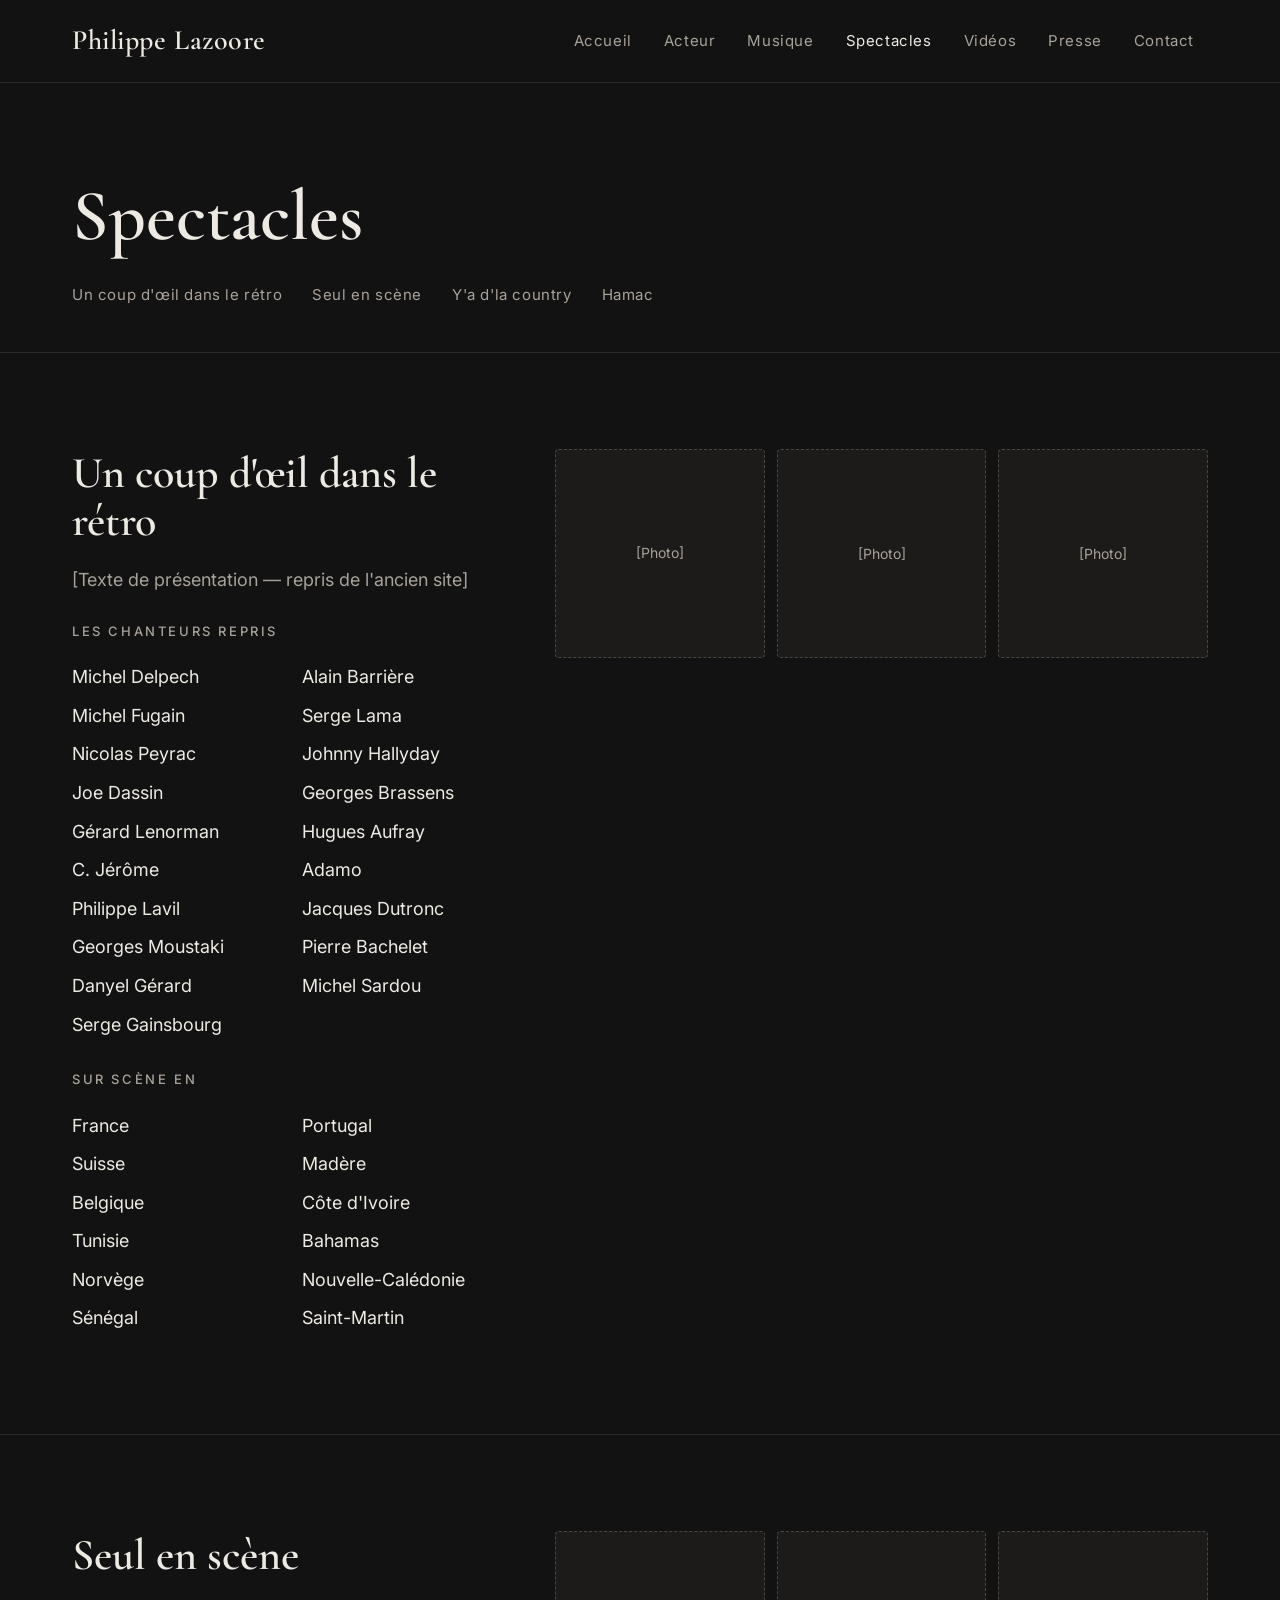
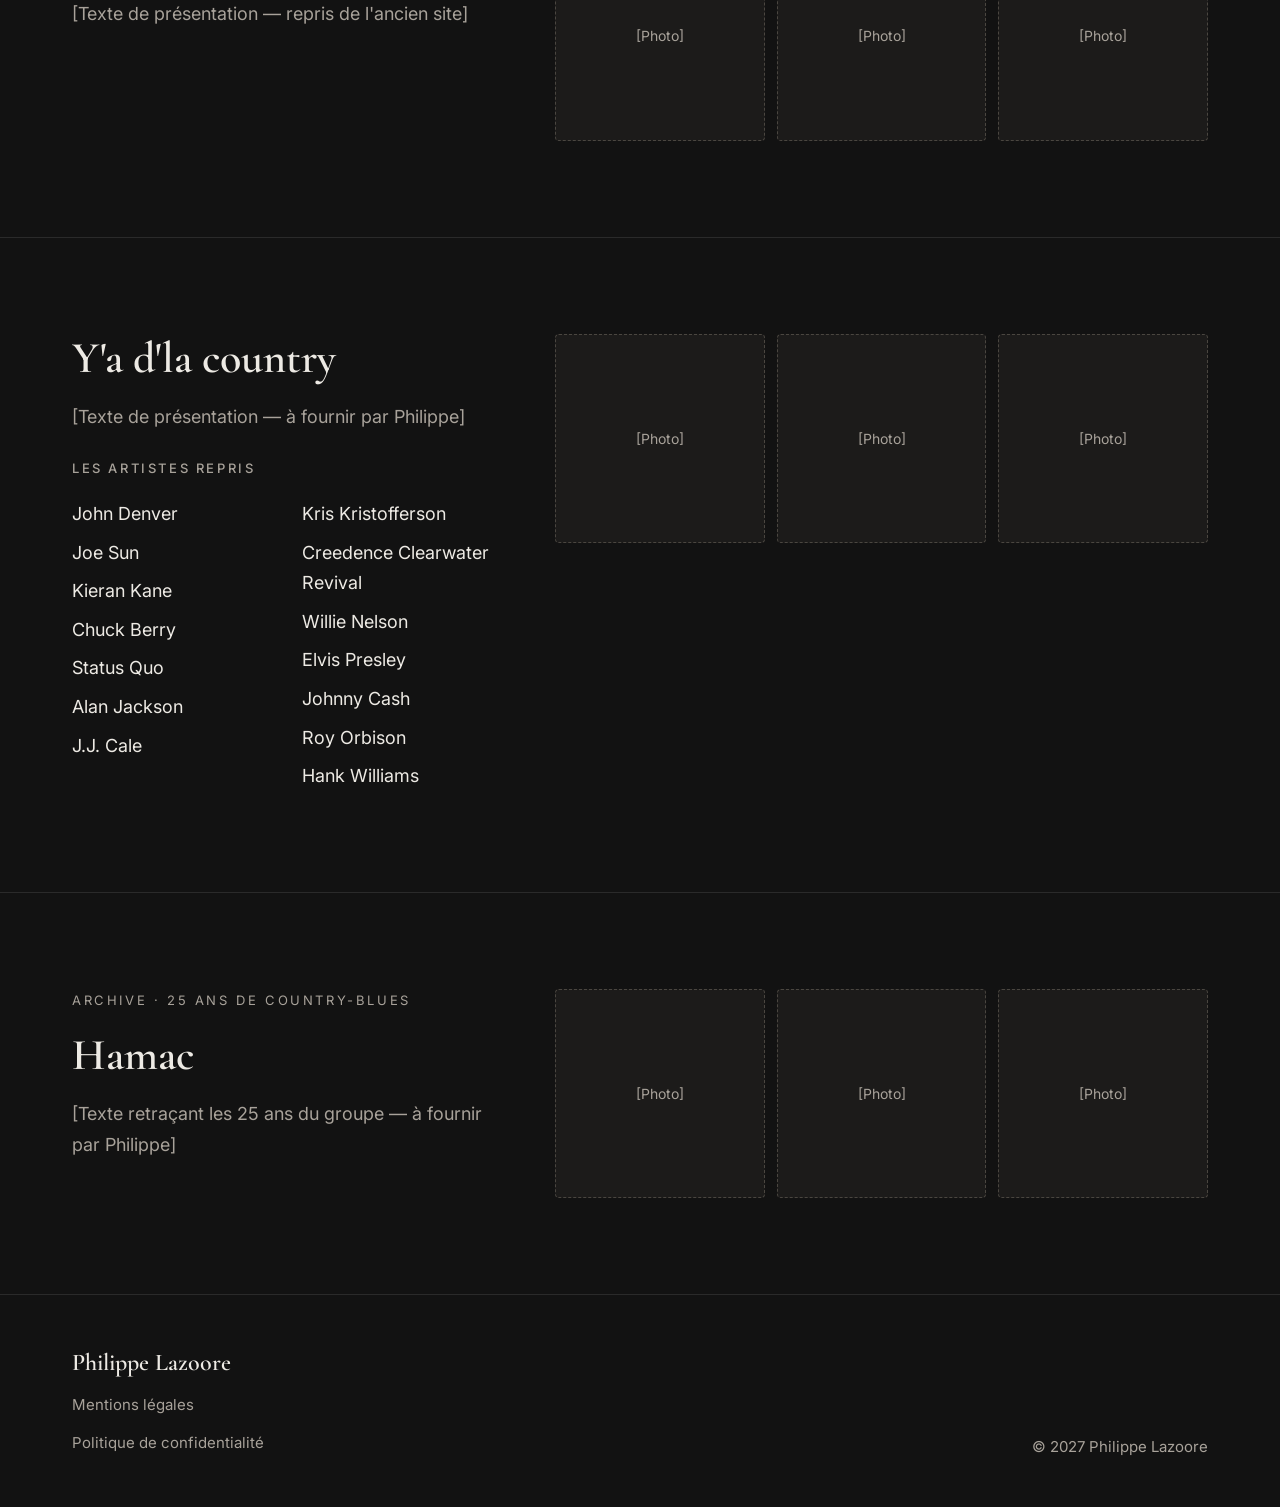
<file: spectacles.html>
<!doctype html>
<html lang="fr">
<head>
  <meta charset="utf-8">
  <meta name="viewport" content="width=device-width, initial-scale=1">
  <title>Spectacles — Philippe Lazoore</title>
  <meta name="description" content="Les spectacles de Philippe Lazoore : Un coup d'œil dans le rétro, Seul en scène, Y'a d'la country et le groupe Hamac.">

  <script>document.documentElement.classList.add("js");</script>

  <link rel="preconnect" href="https://fonts.googleapis.com">
  <link rel="preconnect" href="https://fonts.gstatic.com" crossorigin>
  <link rel="stylesheet" href="https://fonts.googleapis.com/css2?family=Cormorant+Garamond:wght@500;600&family=Inter:wght@400;500&display=swap">

  <link rel="stylesheet" href="style.css">
  <script src="main.js" defer></script>
</head>
<body>
  <a class="skip-link" href="#contenu">Aller au contenu</a>

  <!-- ===================== EN-TÊTE ===================== -->
  <header class="site-header">
    <div class="container site-header__bar">
      <a class="site-logo" href="index.html">Philippe Lazoore</a>

      <button class="menu-toggle" type="button" aria-expanded="false" aria-controls="main-nav" aria-label="Ouvrir le menu">
        <span class="menu-toggle__icon" aria-hidden="true"></span>
      </button>

      <nav id="main-nav" class="main-nav" aria-label="Navigation principale">
        <ul class="main-nav__list">
          <li><a href="index.html">Accueil</a></li>
          <li><a href="acteur.html">Acteur</a></li>
          <li><a href="musique.html">Musique</a></li>
          <li><a href="spectacles.html" aria-current="page">Spectacles</a></li>
          <li><a href="videos.html">Vidéos</a></li>
          <li><a href="presse.html">Presse</a></li>
          <li><a href="contact.html">Contact</a></li>
        </ul>
      </nav>
    </div>
  </header>

  <main id="contenu">
    <!-- ===================== TITRE + SOUS-MENU ===================== -->
    <div class="container page-intro">
      <h1 class="page-title">Spectacles</h1>
      <nav class="subnav" aria-label="Sections de la page">
        <ul class="subnav__list">
          <li><a href="#retro">Un coup d'œil dans le rétro</a></li>
          <li><a href="#seul-en-scene">Seul en scène</a></li>
          <li><a href="#country">Y'a d'la country</a></li>
          <li><a href="#hamac">Hamac</a></li>
        </ul>
      </nav>
    </div>

    <!-- ===================== UN COUP D'ŒIL DANS LE RÉTRO ===================== -->
    <section id="retro" class="section" aria-labelledby="titre-retro">
      <div class="container topic">
        <div class="topic__text reveal">
          <h2 id="titre-retro" class="section__title">Un coup d'œil dans le rétro</h2>
          <p class="text-muted">[Texte de présentation — repris de l'ancien site]</p>
          <h3 class="topic__subtitle">Les chanteurs repris</h3>
          <ul class="simple-list">
            <li>Michel Delpech</li>
            <li>Michel Fugain</li>
            <li>Nicolas Peyrac</li>
            <li>Joe Dassin</li>
            <li>Gérard Lenorman</li>
            <li>C. Jérôme</li>
            <li>Philippe Lavil</li>
            <li>Georges Moustaki</li>
            <li>Danyel Gérard</li>
            <li>Serge Gainsbourg</li>
            <li>Alain Barrière</li>
            <li>Serge Lama</li>
            <li>Johnny Hallyday</li>
            <li>Georges Brassens</li>
            <li>Hugues Aufray</li>
            <li>Adamo</li>
            <li>Jacques Dutronc</li>
            <li>Pierre Bachelet</li>
            <li>Michel Sardou</li>
          </ul>
          <h3 class="topic__subtitle">Sur scène en</h3>
          <ul class="simple-list">
            <li>France</li>
            <li>Suisse</li>
            <li>Belgique</li>
            <li>Tunisie</li>
            <li>Norvège</li>
            <li>Sénégal</li>
            <li>Portugal</li>
            <li>Madère</li>
            <li>Côte d'Ivoire</li>
            <li>Bahamas</li>
            <li>Nouvelle-Calédonie</li>
            <li>Saint-Martin</li>
          </ul>
        </div>
        <div class="photo-grid photo-grid--three reveal">
          <div class="placeholder ratio-square">[Photo]</div>
          <div class="placeholder ratio-square">[Photo]</div>
          <div class="placeholder ratio-square">[Photo]</div>
        </div>
      </div>
    </section>

    <!-- ===================== SEUL EN SCÈNE ===================== -->
    <section id="seul-en-scene" class="section" aria-labelledby="titre-seul-en-scene">
      <div class="container topic">
        <div class="topic__text reveal">
          <h2 id="titre-seul-en-scene" class="section__title">Seul en scène</h2>
          <p class="text-muted">[Texte de présentation — repris de l'ancien site]</p>
        </div>
        <div class="photo-grid photo-grid--three reveal">
          <div class="placeholder ratio-square">[Photo]</div>
          <div class="placeholder ratio-square">[Photo]</div>
          <div class="placeholder ratio-square">[Photo]</div>
        </div>
      </div>
    </section>

    <!-- ===================== Y'A D'LA COUNTRY ===================== -->
    <section id="country" class="section" aria-labelledby="titre-country">
      <div class="container topic">
        <div class="topic__text reveal">
          <h2 id="titre-country" class="section__title">Y'a d'la country</h2>
          <p class="text-muted">[Texte de présentation — à fournir par Philippe]</p>
          <h3 class="topic__subtitle">Les artistes repris</h3>
          <ul class="simple-list">
            <li>John Denver</li>
            <li>Joe Sun</li>
            <li>Kieran Kane</li>
            <li>Chuck Berry</li>
            <li>Status Quo</li>
            <li>Alan Jackson</li>
            <li>J.J. Cale</li>
            <li>Kris Kristofferson</li>
            <li>Creedence Clearwater Revival</li>
            <li>Willie Nelson</li>
            <li>Elvis Presley</li>
            <li>Johnny Cash</li>
            <li>Roy Orbison</li>
            <li>Hank Williams</li>
          </ul>
        </div>
        <div class="photo-grid photo-grid--three reveal">
          <div class="placeholder ratio-square">[Photo]</div>
          <div class="placeholder ratio-square">[Photo]</div>
          <div class="placeholder ratio-square">[Photo]</div>
        </div>
      </div>
    </section>

    <!-- ===================== HAMAC ===================== -->
    <section id="hamac" class="section" aria-labelledby="titre-hamac">
      <div class="container topic">
        <div class="topic__text reveal">
          <p class="section__kicker">Archive · 25 ans de country-blues</p>
          <h2 id="titre-hamac" class="section__title">Hamac</h2>
          <p class="text-muted">[Texte retraçant les 25 ans du groupe — à fournir par Philippe]</p>
        </div>
        <div class="photo-grid photo-grid--three reveal">
          <div class="placeholder ratio-square">[Photo]</div>
          <div class="placeholder ratio-square">[Photo]</div>
          <div class="placeholder ratio-square">[Photo]</div>
        </div>
      </div>
    </section>

  </main>

  <!-- ===================== PIED DE PAGE ===================== -->
  <footer class="site-footer">
    <div class="container site-footer__inner">
      <div class="site-footer__links">
        <span class="site-footer__name">Philippe Lazoore</span>
        <a href="mentions-legales.html">Mentions légales</a>
        <a href="confidentialite.html">Politique de confidentialité</a>
      </div>
      <p>© 2027 Philippe Lazoore</p>
    </div>
  </footer>
</body>
</html>
</file>
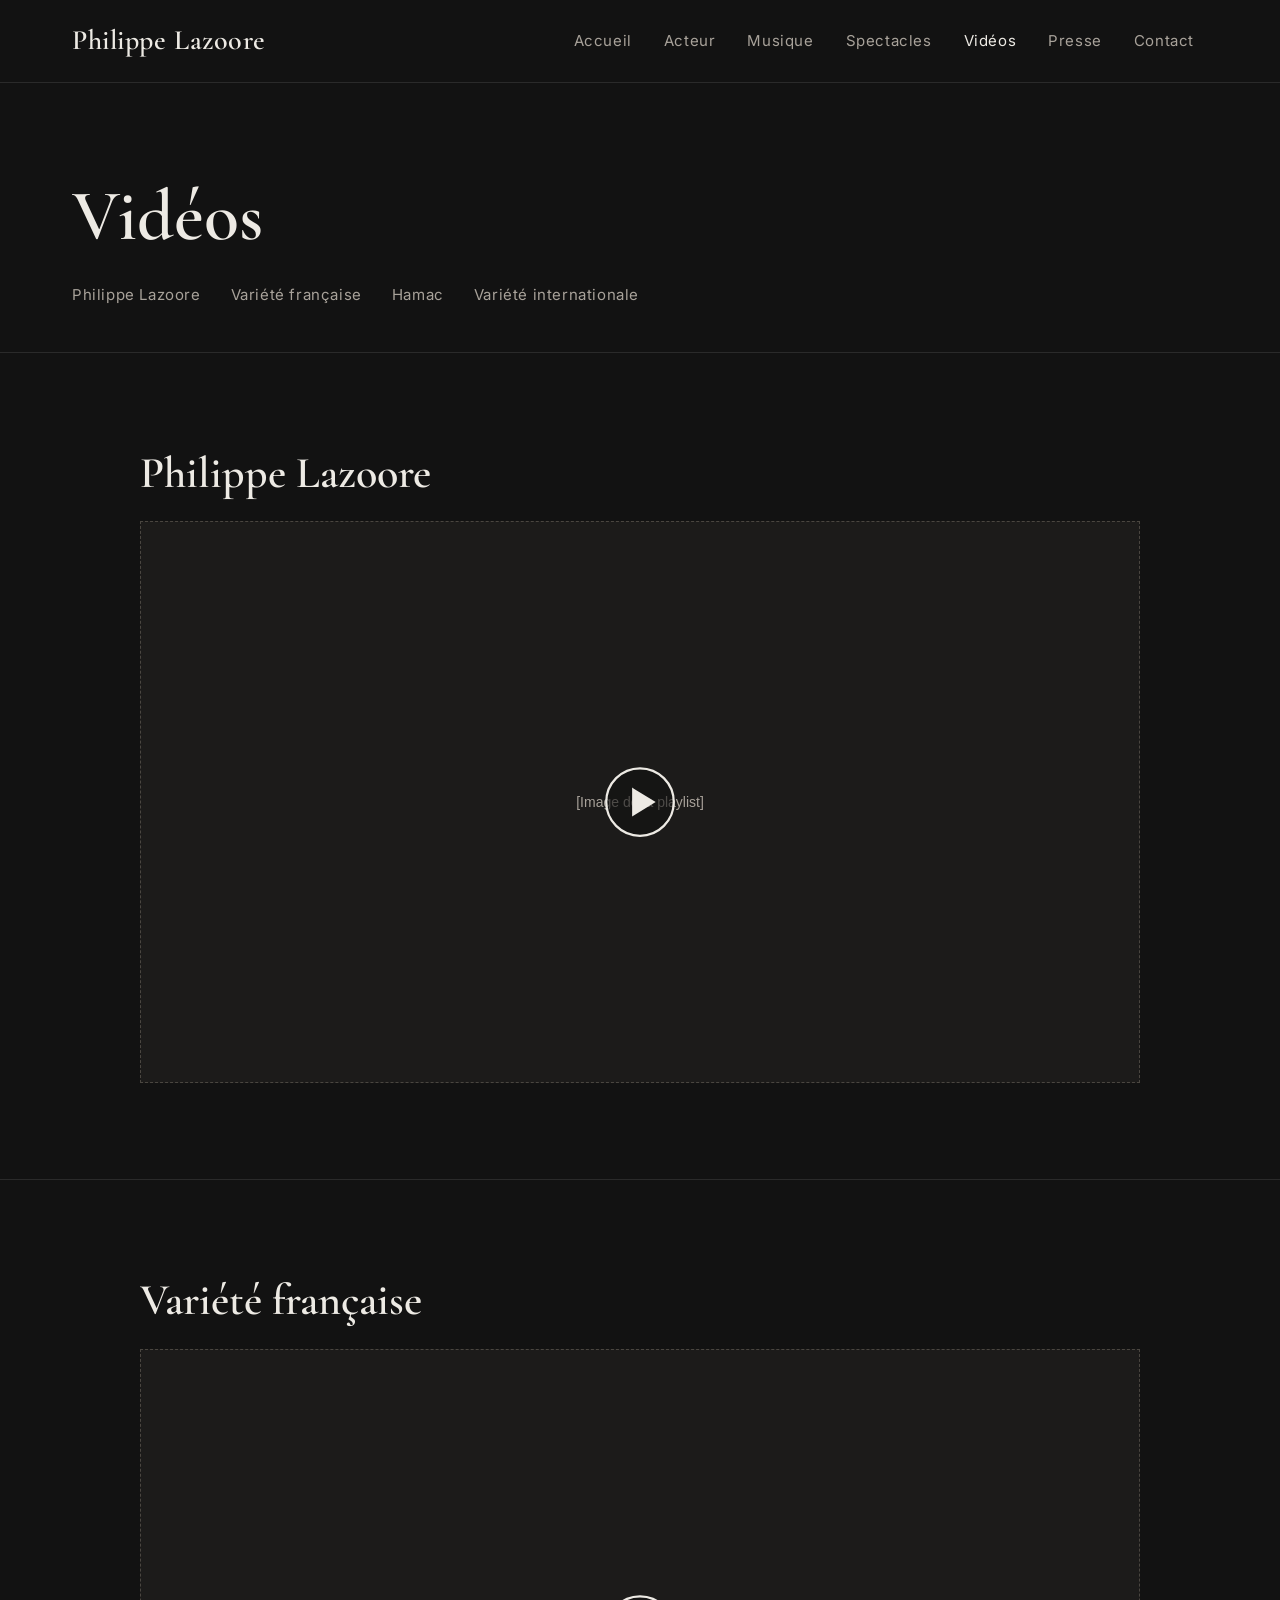
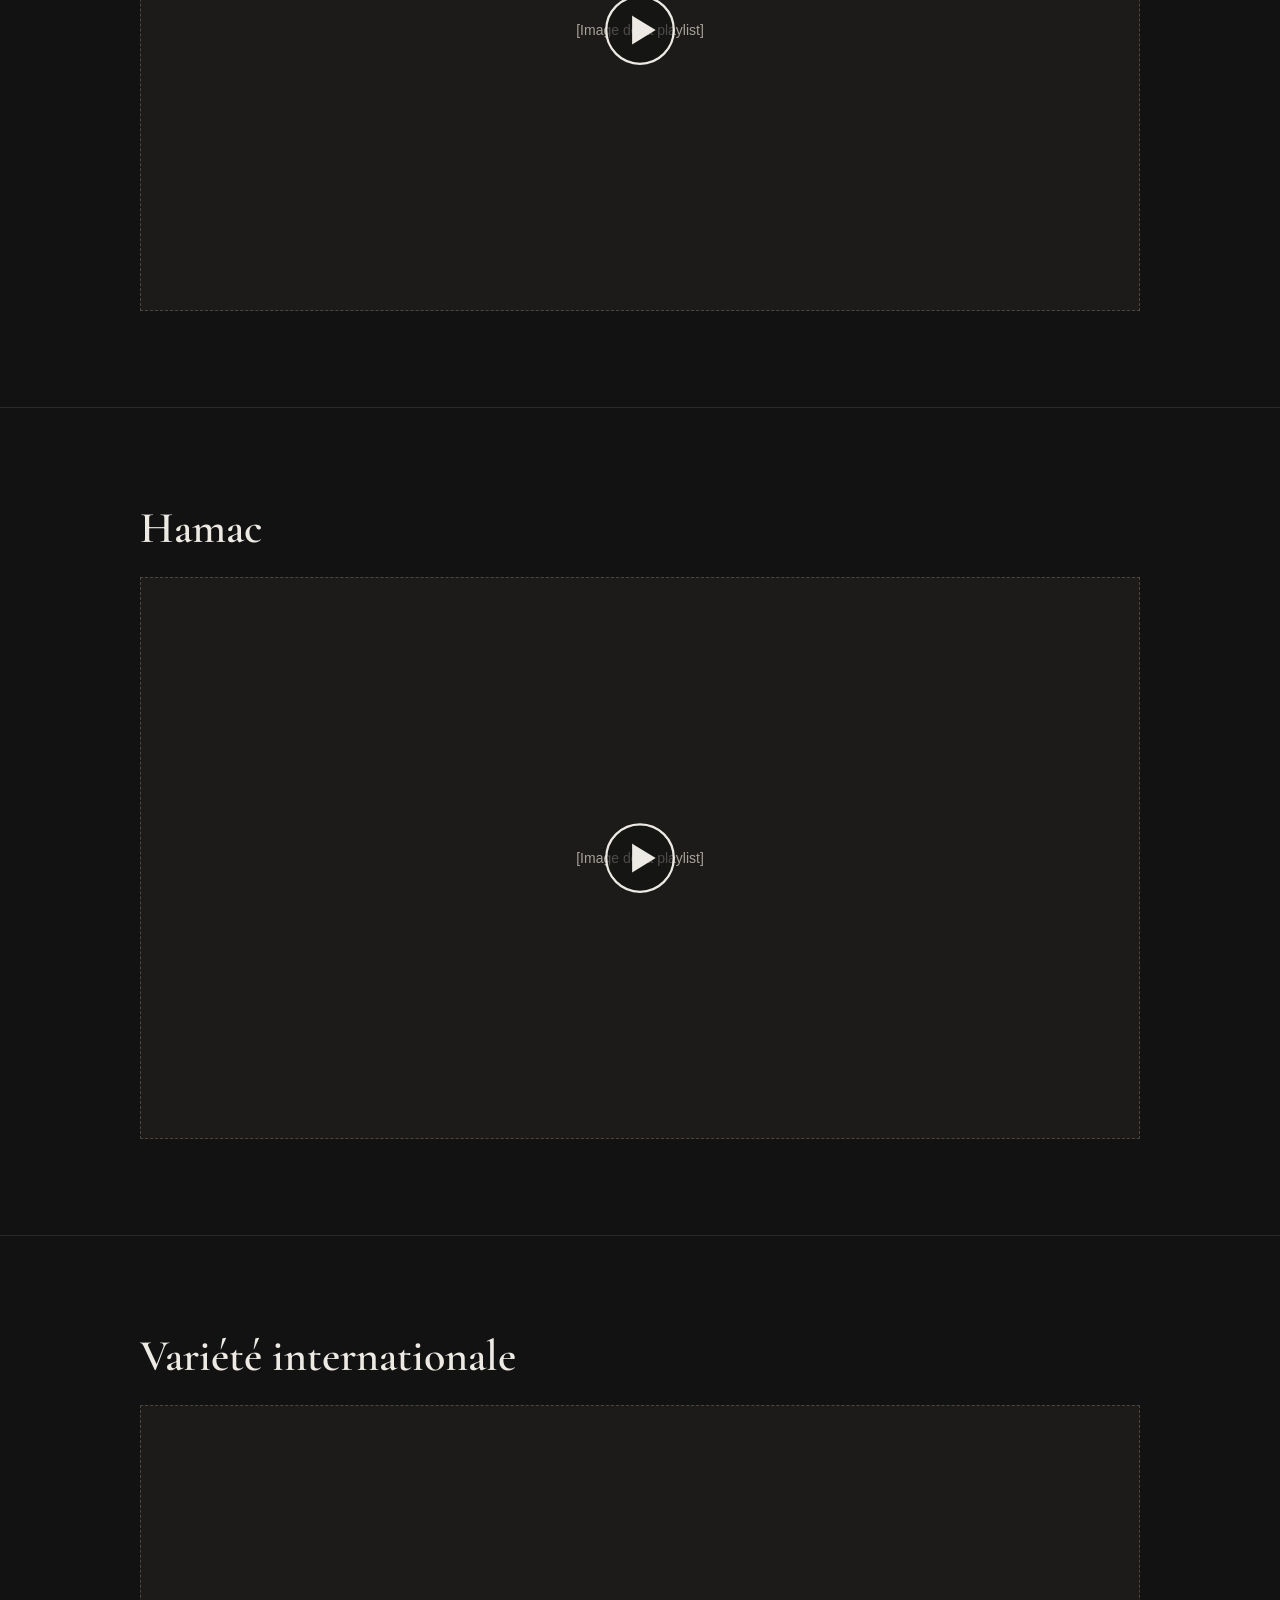
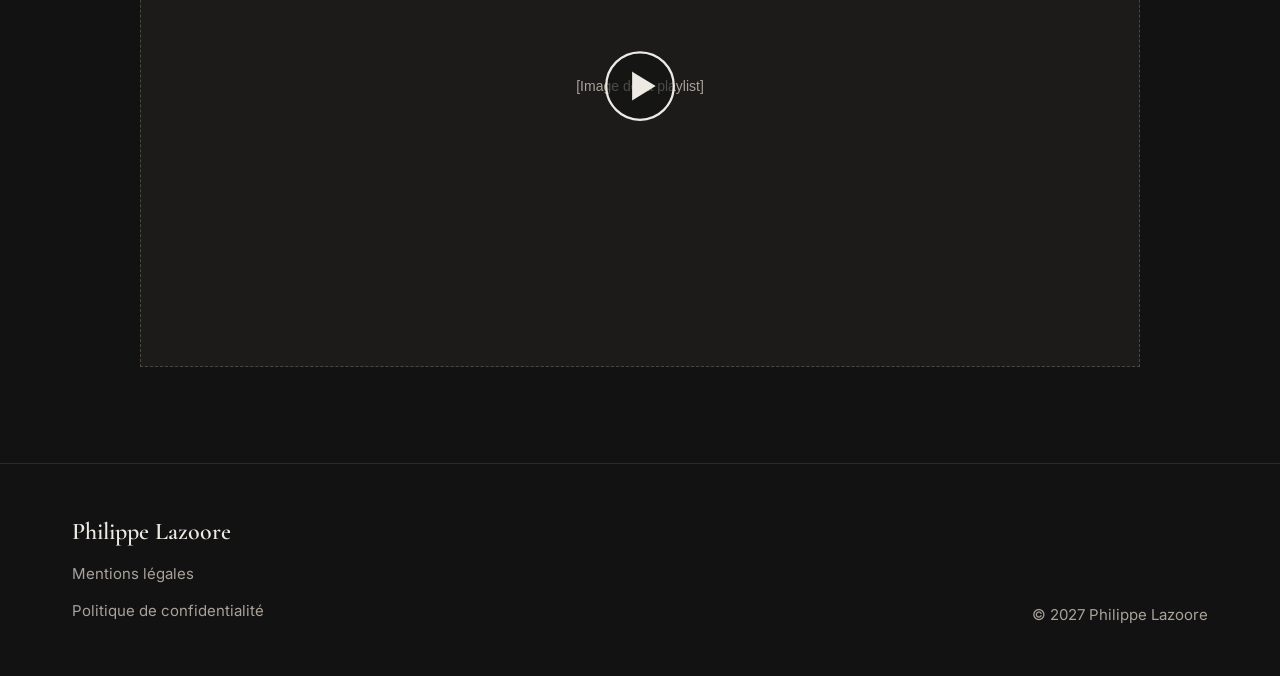
<file: videos.html>
<!doctype html>
<html lang="fr">
<head>
  <meta charset="utf-8">
  <meta name="viewport" content="width=device-width, initial-scale=1">
  <title>Vidéos — Philippe Lazoore</title>
  <meta name="description" content="Les vidéos de Philippe Lazoore : ses chansons, la variété française et internationale, le groupe Hamac.">

  <script>document.documentElement.classList.add("js");</script>

  <link rel="preconnect" href="https://fonts.googleapis.com">
  <link rel="preconnect" href="https://fonts.gstatic.com" crossorigin>
  <link rel="stylesheet" href="https://fonts.googleapis.com/css2?family=Cormorant+Garamond:wght@500;600&family=Inter:wght@400;500&display=swap">

  <link rel="stylesheet" href="style.css">
  <script src="main.js" defer></script>
</head>
<body>
  <a class="skip-link" href="#contenu">Aller au contenu</a>

  <!-- ===================== EN-TÊTE ===================== -->
  <header class="site-header">
    <div class="container site-header__bar">
      <a class="site-logo" href="index.html">Philippe Lazoore</a>

      <button class="menu-toggle" type="button" aria-expanded="false" aria-controls="main-nav" aria-label="Ouvrir le menu">
        <span class="menu-toggle__icon" aria-hidden="true"></span>
      </button>

      <nav id="main-nav" class="main-nav" aria-label="Navigation principale">
        <ul class="main-nav__list">
          <li><a href="index.html">Accueil</a></li>
          <li><a href="acteur.html">Acteur</a></li>
          <li><a href="musique.html">Musique</a></li>
          <li><a href="spectacles.html">Spectacles</a></li>
          <li><a href="videos.html" aria-current="page">Vidéos</a></li>
          <li><a href="presse.html">Presse</a></li>
          <li><a href="contact.html">Contact</a></li>
        </ul>
      </nav>
    </div>
  </header>

  <main id="contenu">
    <!-- ===================== TITRE + SOUS-MENU ===================== -->
    <div class="container page-intro">
      <h1 class="page-title">Vidéos</h1>
      <nav class="subnav" aria-label="Sections de la page">
        <ul class="subnav__list">
          <li><a href="#philippe-lazoore">Philippe Lazoore</a></li>
          <li><a href="#variete-francaise">Variété française</a></li>
          <li><a href="#hamac">Hamac</a></li>
          <li><a href="#variete-internationale">Variété internationale</a></li>
        </ul>
      </nav>
    </div>

    <!-- ===================== PHILIPPE LAZOORE ===================== -->
    <section id="philippe-lazoore" class="section" aria-labelledby="titre-philippe-lazoore">
      <div class="container">
        <div class="video reveal">
          <h2 id="titre-philippe-lazoore" class="section__title">Philippe Lazoore</h2>
          <!-- Une playlist YouTube = un seul lecteur. Remplacer [ID_PLAYLIST]
               par l'identifiant (la partie après list= dans l'adresse YouTube). -->
          <button class="video-facade" type="button" data-list-id="[ID_PLAYLIST]" data-video-title="Vidéos : Philippe Lazoore" aria-label="Lire les vidéos : Philippe Lazoore">
            <span class="placeholder video-facade__ph">[Image de la playlist]</span>
            <svg class="video-facade__play" viewBox="0 0 64 64" fill="none" stroke="currentColor" stroke-width="2" aria-hidden="true">
              <circle cx="32" cy="32" r="30" fill="rgba(18,18,18,0.6)"></circle>
              <path d="M26 21 L44 32 L26 43 Z" fill="currentColor"></path>
            </svg>
          </button>
        </div>
      </div>
    </section>

    <!-- ===================== VARIÉTÉ FRANÇAISE ===================== -->
    <section id="variete-francaise" class="section" aria-labelledby="titre-variete-francaise">
      <div class="container">
        <div class="video reveal">
          <h2 id="titre-variete-francaise" class="section__title">Variété française</h2>
          <!-- Une playlist YouTube = un seul lecteur. Remplacer [ID_PLAYLIST]
               par l'identifiant (la partie après list= dans l'adresse YouTube). -->
          <button class="video-facade" type="button" data-list-id="[ID_PLAYLIST]" data-video-title="Vidéos : Variété française" aria-label="Lire les vidéos : Variété française">
            <span class="placeholder video-facade__ph">[Image de la playlist]</span>
            <svg class="video-facade__play" viewBox="0 0 64 64" fill="none" stroke="currentColor" stroke-width="2" aria-hidden="true">
              <circle cx="32" cy="32" r="30" fill="rgba(18,18,18,0.6)"></circle>
              <path d="M26 21 L44 32 L26 43 Z" fill="currentColor"></path>
            </svg>
          </button>
        </div>
      </div>
    </section>

    <!-- ===================== HAMAC ===================== -->
    <section id="hamac" class="section" aria-labelledby="titre-hamac">
      <div class="container">
        <div class="video reveal">
          <h2 id="titre-hamac" class="section__title">Hamac</h2>
          <!-- Une playlist YouTube = un seul lecteur. Remplacer [ID_PLAYLIST]
               par l'identifiant (la partie après list= dans l'adresse YouTube). -->
          <button class="video-facade" type="button" data-list-id="[ID_PLAYLIST]" data-video-title="Vidéos : Hamac" aria-label="Lire les vidéos : Hamac">
            <span class="placeholder video-facade__ph">[Image de la playlist]</span>
            <svg class="video-facade__play" viewBox="0 0 64 64" fill="none" stroke="currentColor" stroke-width="2" aria-hidden="true">
              <circle cx="32" cy="32" r="30" fill="rgba(18,18,18,0.6)"></circle>
              <path d="M26 21 L44 32 L26 43 Z" fill="currentColor"></path>
            </svg>
          </button>
        </div>
      </div>
    </section>

    <!-- ===================== VARIÉTÉ INTERNATIONALE ===================== -->
    <section id="variete-internationale" class="section" aria-labelledby="titre-variete-internationale">
      <div class="container">
        <div class="video reveal">
          <h2 id="titre-variete-internationale" class="section__title">Variété internationale</h2>
          <!-- Une playlist YouTube = un seul lecteur. Remplacer [ID_PLAYLIST]
               par l'identifiant (la partie après list= dans l'adresse YouTube). -->
          <button class="video-facade" type="button" data-list-id="[ID_PLAYLIST]" data-video-title="Vidéos : Variété internationale" aria-label="Lire les vidéos : Variété internationale">
            <span class="placeholder video-facade__ph">[Image de la playlist]</span>
            <svg class="video-facade__play" viewBox="0 0 64 64" fill="none" stroke="currentColor" stroke-width="2" aria-hidden="true">
              <circle cx="32" cy="32" r="30" fill="rgba(18,18,18,0.6)"></circle>
              <path d="M26 21 L44 32 L26 43 Z" fill="currentColor"></path>
            </svg>
          </button>
        </div>
      </div>
    </section>

  </main>

  <!-- ===================== PIED DE PAGE ===================== -->
  <footer class="site-footer">
    <div class="container site-footer__inner">
      <div class="site-footer__links">
        <span class="site-footer__name">Philippe Lazoore</span>
        <a href="mentions-legales.html">Mentions légales</a>
        <a href="confidentialite.html">Politique de confidentialité</a>
      </div>
      <p>© 2027 Philippe Lazoore</p>
    </div>
  </footer>
</body>
</html>
</file>
<file: style.css>
/* =========================================================
   Site de Philippe Lazoore — feuille de style principale
   Approche mobile first : les styles de base visent le
   smartphone, puis chaque palier (media query min-width)
   ajoute ce qui change pour les écrans plus larges.
     - base    : smartphone (< 768 px)
     - 48em    : tablette   (≥ 768 px)
     - 64em    : ordinateur (≥ 1024 px) → menu complet
   ========================================================= */

/* ---------- 1. Variables ---------- */
:root {
  /* Couleurs (contrastes vérifiés sur le fond) */
  --color-bg: #121212;          /* noir doux, la « scène » */
  --color-surface: #1c1b1a;     /* fond des zones photo vides */
  --color-text: #edeae4;        /* blanc cassé, 15,6:1 */
  --color-text-muted: #a8a29a;  /* gris chaud, 7,4:1 */
  --color-text-soft: #d6d1c8;   /* texte clair sur photo */
  --color-border: #2a2a2a;
  --color-border-strong: #4a4640;
  --color-hover-bg: rgba(237, 234, 228, 0.08);

  /* Typographies */
  --font-title: "Cormorant Garamond", Georgia, serif;
  --font-text: "Inter", system-ui, -apple-system, "Segoe UI", sans-serif;

  /* Espacements et largeur maximale */
  --gutter: 1.25rem;            /* marge latérale : 20 px */
  --section-space: 3.5rem;      /* espace vertical des sections */
  --container: 75rem;           /* 1200 px */
}

/* ---------- 2. Base ---------- */
*,
*::before,
*::after {
  box-sizing: border-box;
}

html {
  scroll-behavior: smooth;
}

body {
  margin: 0;
  background-color: var(--color-bg);
  color: var(--color-text);
  font-family: var(--font-text);
  font-size: 1.0625rem; /* 17 px sur mobile */
  line-height: 1.7;
  -webkit-font-smoothing: antialiased;
}

img {
  display: block;
  max-width: 100%;
  height: auto;
}

a {
  color: var(--color-text);
}

h1,
h2,
h3 {
  margin: 0;
  font-family: var(--font-title);
  font-weight: 600;
  line-height: 1.1;
}

p {
  margin: 0;
}

/* Contour visible au clavier, pour l'accessibilité */
:focus-visible {
  outline: 2px solid var(--color-text);
  outline-offset: 3px;
}

/* Lien d'évitement : invisible tant qu'on ne tabule pas dessus */
.skip-link {
  position: absolute;
  left: var(--gutter);
  top: -100px;
  z-index: 100;
  padding: 0.75rem 1rem;
  background: var(--color-text);
  color: var(--color-bg);
  text-decoration: none;
}

.skip-link:focus {
  top: 0.75rem;
}

/* Conteneur centré, réutilisé partout */
.container {
  width: 100%;
  max-width: var(--container);
  margin-inline: auto;
  padding-inline: var(--gutter);
}

/* ---------- 3. En-tête et menu ---------- */
.site-header {
  border-bottom: 1px solid var(--color-border);
  position: relative; /* ← repère pour placer le menu */
  z-index: 10;        /* ← passe devant le hero et le reste */
}

.site-header__bar {
  display: flex;
  flex-wrap: wrap; /* le menu mobile passe sur sa propre ligne */
  align-items: center;
  justify-content: space-between;
  gap: 1rem;
  padding-block: 0.75rem;
}

.site-logo {
  font-family: var(--font-title);
  font-size: 1.5rem;
  font-weight: 600;
  letter-spacing: 0.02em;
  text-decoration: none;
}

/* Bouton burger : 48 × 48 px, au-dessus des 44 px conseillés */
.menu-toggle {
  display: flex;
  align-items: center;
  justify-content: center;
  width: 48px;
  height: 48px;
  padding: 0;
  background: none;
  border: 1px solid var(--color-border-strong);
  border-radius: 6px;
  color: var(--color-text);
  cursor: pointer;
}

.menu-toggle:hover {
  background-color: var(--color-hover-bg);
}

/* Les trois traits du burger, qui se transforment en croix */
.menu-toggle__icon,
.menu-toggle__icon::before,
.menu-toggle__icon::after {
  display: block;
  width: 22px;
  height: 2px;
  background-color: currentColor;
  border-radius: 1px;
  transition: transform 0.25s ease, background-color 0.25s ease;
}

.menu-toggle__icon {
  position: relative;
}

.menu-toggle__icon::before,
.menu-toggle__icon::after {
  content: "";
  position: absolute;
  left: 0;
}

.menu-toggle__icon::before {
  top: -7px;
}

.menu-toggle__icon::after {
  top: 7px;
}

.menu-toggle[aria-expanded="true"] .menu-toggle__icon {
  background-color: transparent;
}

.menu-toggle[aria-expanded="true"] .menu-toggle__icon::before {
  transform: translateY(7px) rotate(45deg);
}

.menu-toggle[aria-expanded="true"] .menu-toggle__icon::after {
  transform: translateY(-7px) rotate(-45deg);
}

/* Menu mobile : caché par défaut, affiché quand il a la classe is-open */
.main-nav {
  display: none;
  position: absolute;               /* ← sort du flux : ne pousse plus rien */
  top: 100%;                        /* ← juste sous l'en-tête */
  left: 0;
  right: 0;                         /* ← toute la largeur */
  padding-inline: var(--gutter);    /* ← mêmes marges que le reste */
  background-color: var(--color-bg);  /* ← fond opaque, sinon on voit à travers */
  border-bottom: 1px solid var(--color-border);
  border-top: 1px solid var(--color-border);
  padding-block: 0.5rem 1.25rem;
}

.main-nav.is-open {
  display: block;
}

.main-nav__list {
  margin: 0;
  padding: 0;
  list-style: none;
}

.main-nav a {
  display: block;
  padding: 0.875rem 0.5rem;
  border-radius: 6px;
  color: var(--color-text-muted);
  font-size: 1.125rem;
  letter-spacing: 0.04em;
  text-decoration: none;
  transition: color 0.2s ease, background-color 0.2s ease;
}

/* La petite surbrillance au survol, demandée pour le menu */
.main-nav a:hover {
  color: var(--color-text);
  background-color: var(--color-hover-bg);
}

.main-nav a[aria-current="page"] {
  color: var(--color-text);
}

/* ---------- 4. Hero ---------- */
.hero {
  position: relative;
  display: flex;
  align-items: flex-end;
  min-height: 35rem; /* 560 px sur mobile */
  overflow: hidden;
  background-color: var(--color-surface);
}

.hero__image {
  position: absolute;
  inset: 0;
  width: 100%;
  height: 100%;
  object-fit: cover;
  /* On garde le visage dans le cadre quand l'image est recadrée */
  object-position: 38% 15%;
}

/* Voile sombre sous le texte : garantit le contraste sur la photo */
.hero::after {
  content: "";
  position: absolute;
  inset: 0;
  background: linear-gradient(
    to top,
    rgba(18, 18, 18, 0.95) 0%,
    rgba(18, 18, 18, 0.6) 40%,
    rgba(18, 18, 18, 0) 70%
  );
}

.hero__content {
  position: relative;
  z-index: 1; /* passe au-dessus du voile */
  display: flex;
  flex-direction: column;
  gap: 1rem;
  padding-block: 3.5rem 2.25rem;
}

.hero__kicker {
  color: var(--color-text-soft);
  font-size: 0.8125rem;
  letter-spacing: 0.2em;
  text-transform: uppercase;
}

.hero__title {
  font-size: 2.75rem; /* 44 px */
  line-height: 1.05;
}

.hero__tagline {
  font-family: var(--font-title);
  font-size: 1.375rem;
  line-height: 1.4;
}

/* ---------- 5. Sections ---------- */
.section {
  border-top: 1px solid var(--color-border);
  padding-block: var(--section-space);
}

.section__title {
  font-size: 2rem; /* 32 px */
  margin-bottom: 1.5rem;
}

.section__kicker {
  color: var(--color-text-muted);
  font-size: 0.8125rem;
  letter-spacing: 0.2em;
  text-transform: uppercase;
}

.text-muted {
  color: var(--color-text-muted);
}

/* Zone photo vide, en attendant les vraies photos */
.placeholder {
  display: flex;
  align-items: center;
  justify-content: center;
  padding: 1rem;
  border: 1px dashed var(--color-border-strong);
  border-radius: 4px;
  background-color: var(--color-surface);
  color: var(--color-text-muted);
  font-size: 0.875rem;
  text-align: center;
}

.ratio-portrait {
  aspect-ratio: 4 / 5;
}

.ratio-square {
  aspect-ratio: 1 / 1;
}

.ratio-video {
  aspect-ratio: 16 / 9;
}

/* ---------- 6. Biographie (blocs photo + texte) ---------- */
.bio {
  display: flex;
  flex-direction: column;
  gap: 2.5rem;
}

/* Mobile : la photo au-dessus, le texte en dessous (ordre du HTML) */
.bio-row {
  display: grid;
  gap: 1.5rem;
}

.bio-row__text {
  display: flex;
  flex-direction: column;
  gap: 1.25rem;
}

/* ---------- 7. Reportage vidéo ---------- */
.video {
  display: flex;
  flex-direction: column;
  gap: 1.5rem;
}

/* La vidéo YouTube n'est chargée qu'au clic (voir main.js) :
   la page reste légère et aucun cookie YouTube avant le clic. */
.video-facade {
  position: relative;
  display: block;
  width: 100%;
  aspect-ratio: 16 / 9;
  padding: 0;
  border: 0;
  background-color: var(--color-surface);
  cursor: pointer;
  overflow: hidden;
}

/* <picture> est « inline » par défaut : on lui donne la taille du bouton
   pour que l'image puisse remplir tout le cadre */
.video-facade picture {
  display: block;
  width: 100%;
  height: 100%;
}

.video-facade img {
  width: 100%;
  height: 100%;
  object-fit: cover;
  opacity: 0.75;
  transition: opacity 0.3s ease;
}

.video-facade:hover img {
  opacity: 1;
}

.video-facade__play {
  position: absolute;
  inset: 0;
  margin: auto;
  width: 4.5rem;
  height: 4.5rem;
  color: var(--color-text);
}

.video-frame {
  width: 100%;
  aspect-ratio: 16 / 9;
  border: 0;
}

/* Zone vide en attendant l'image d'une playlist (page Vidéos) */
.video-facade__ph {
  position: absolute;
  inset: 0;
  border-radius: 0;
}

/* ---------- 8. Page rubrique (ex. Acteur) ---------- */
.page-intro {
  padding-block: var(--section-space) 2rem;
}

.page-title {
  font-size: 2.75rem;
  line-height: 1.05;
  margin-bottom: 1rem;
}

/* Petit menu des sections de la page */
.subnav__list {
  display: flex;
  flex-wrap: wrap;
  gap: 0.125rem;
  margin: 0 0 0 -0.875rem;
  padding: 0;
  list-style: none;
}

.subnav a {
  display: block;
  padding: 0.75rem 0.875rem;
  border-radius: 6px;
  color: var(--color-text-muted);
  font-size: 0.9375rem;
  letter-spacing: 0.04em;
  text-decoration: none;
  transition: color 0.2s ease, background-color 0.2s ease;
}

.subnav a:hover {
  color: var(--color-text);
  background-color: var(--color-hover-bg);
}

/* Modèle de section unique : titre + texte + photos */
.topic {
  display: grid;
  gap: 1.5rem;
}

.topic__text {
  display: flex;
  flex-direction: column;
  gap: 1.25rem;
}

/* Dans un bloc qui gère déjà l'espacement avec gap,
   on retire la marge du titre pour ne pas la compter deux fois */
.topic__text .section__title,
.video .section__title {
  margin-bottom: 0;
}

.topic__subtitle {
  margin-top: 0.5rem;
  color: var(--color-text-muted);
  font-family: var(--font-text);
  font-size: 0.8125rem;
  font-weight: 500;
  letter-spacing: 0.2em;
  text-transform: uppercase;
}

/* Liste des films */
.film-list {
  margin: 0;
  padding: 0;
  list-style: none;
  border-top: 1px solid var(--color-border);
}

.film-list li {
  display: flex;
  justify-content: space-between;
  gap: 1rem;
  padding-block: 0.75rem;
  border-bottom: 1px solid var(--color-border);
}

/* Grille de photos : 2 colonnes sur mobile */
.photo-grid {
  display: grid;
  grid-template-columns: repeat(2, minmax(0, 1fr));
  gap: 0.75rem;
}

/* ---------- 9. Pages Musique, Spectacles, Presse et Contact ---------- */

/* Listes simples (chanteurs, artistes, pays) :
   columns répartit les éléments en colonnes, comme un journal */
.simple-list {
  margin: 0;
  padding: 0;
  list-style: none;
  columns: 2;
  column-gap: 1.5rem;
}

.simple-list li {
  padding-block: 0.25rem;
  break-inside: avoid; /* un nom ne se coupe jamais entre deux colonnes */
}

/* Discographie */
.album-grid {
  display: grid;
  grid-template-columns: minmax(0, 1fr);
  gap: 2.5rem;
}

.album {
  display: flex;
  flex-direction: column;
  gap: 1rem;
}

.album__title {
  font-size: 1.75rem;
}

/* Paroles repliables avec <details> / <summary> */
.lyrics {
  border-top: 1px solid var(--color-border);
}

.lyrics summary {
  padding-block: 0.75rem;
  color: var(--color-text-muted);
  cursor: pointer;
  transition: color 0.2s ease;
}

.lyrics summary:hover {
  color: var(--color-text);
}

.lyrics__content {
  display: flex;
  flex-direction: column;
  gap: 0.5rem;
  padding-bottom: 1rem;
}

.lyrics__song {
  font-size: 1.25rem;
}

.lyrics__text {
  color: var(--color-text-muted);
  white-space: pre-line; /* garde les retours à la ligne des paroles */
}

/* Presse : 2 colonnes sur mobile */
.press-grid {
  display: grid;
  grid-template-columns: repeat(2, minmax(0, 1fr));
  gap: 1.5rem 1rem;
  margin: 0;
  padding: 0;
  list-style: none;
}

.press-item__link {
  display: flex;
  flex-direction: column;
  gap: 0.5rem;
  text-decoration: none;
}

.press-item__link .placeholder {
  transition: border-color 0.2s ease;
}

.press-item__link:hover .placeholder {
  border-color: var(--color-text-muted);
}

.press-item__caption {
  font-family: var(--font-title);
  font-size: 1.25rem;
  font-weight: 600;
  line-height: 1.2;
}

/* Contact */
.contact-list {
  display: grid;
  gap: 2rem;
  margin: 0;
}

.contact-list dt {
  margin-bottom: 0.25rem;
  color: var(--color-text-muted);
  font-size: 0.8125rem;
  letter-spacing: 0.2em;
  text-transform: uppercase;
}

.contact-list dd {
  margin: 0;
  font-family: var(--font-title);
  font-size: 1.5rem;
  line-height: 1.4;
}

.contact-list a {
  text-decoration: none;
}

.contact-list a:hover {
  text-decoration: underline;
}

.contact-list address {
  font-style: normal; /* <address> est en italique par défaut */
}

/* ---------- 10. Pied de page ---------- */
.site-footer {
  border-top: 1px solid var(--color-border);
  padding-block: 3rem;
  color: var(--color-text-muted);
  font-size: 0.9375rem;
}

.site-footer__inner {
  display: flex;
  flex-direction: column;
  gap: 1.5rem;
}

.site-footer__links {
  display: flex;
  flex-direction: column;
  gap: 0.25rem;
}

.site-footer__name {
  color: var(--color-text);
  font-family: var(--font-title);
  font-size: 1.5rem;
  font-weight: 600;
}

.site-footer a {
  display: inline-block;
  padding-block: 0.25rem;
  color: var(--color-text-muted);
  text-decoration: none;
}

.site-footer a:hover {
  color: var(--color-text);
  text-decoration: underline;
}

/* ---------- 11. Apparition en fondu au défilement ---------- */
/* La classe .js est ajoutée sur <html> par main.js : sans
   JavaScript, rien n'est caché et le contenu reste lisible. */
.js .reveal {
  opacity: 0;
  transform: translateY(1.5rem);
  transition: opacity 0.8s ease, transform 0.8s ease;
}

.js .reveal.is-visible {
  opacity: 1;
  transform: none;
}

/* =========================================================
   Palier 1 : tablette (≥ 768 px)
   ========================================================= */
@media (min-width: 48em) {
  :root {
    --gutter: 2rem;
    --section-space: 4.5rem;
  }

  body {
    font-size: 1.125rem; /* 18 px */
  }

  .site-logo {
    font-size: 1.75rem;
  }

  .hero {
    min-height: 40rem;
  }

  .hero__image {
    object-position: 35% 20%;
  }

  .hero__title {
    font-size: 3.5rem;
  }

  .hero__tagline {
    font-size: 1.5rem;
  }

  .section__title {
    font-size: 2.25rem;
  }

  .page-title {
    font-size: 3.5rem;
  }

  /* Biographie : photo et texte côte à côte, en zigzag */
  .bio-row {
    grid-template-columns: 1fr 2fr;
    align-items: center;
    gap: 2rem;
  }

  /* Un bloc sur deux : la photo passe à droite */
  .bio-row:nth-child(even) {
    grid-template-columns: 2fr 1fr;
  }

  .bio-row:nth-child(even) .bio-row__photo {
    order: 2;
  }

  /* 3 colonnes de photos dans les sections */
  .photo-grid--three {
    grid-template-columns: repeat(3, minmax(0, 1fr));
  }

  /* Pages Musique, Spectacles, Presse et Contact */
  .simple-list {
    columns: 3;
  }

  .album-grid {
    grid-template-columns: repeat(2, minmax(0, 1fr));
  }

  .press-grid {
    grid-template-columns: repeat(3, minmax(0, 1fr));
  }

  .contact-list {
    grid-template-columns: repeat(2, minmax(0, 1fr));
    gap: 3rem;
  }

  .site-footer__inner {
    flex-direction: row;
    justify-content: space-between;
    align-items: flex-end;
  }
}

/* =========================================================
   Palier 2 : ordinateur (≥ 1024 px)
   ========================================================= */
@media (min-width: 64em) {
  :root {
    --section-space: 6rem;
  }

  /* Le burger disparaît, le menu complet s'affiche en ligne */
  .menu-toggle {
    display: none;
  }

  .site-header__bar {
    padding-block: 1rem;
  }

  .main-nav,
  .main-nav.is-open {
    display: block;
    position: static;       
    background-color: transparent;
    border-top: 0;
    border-bottom: 0;     
    padding: 0;
  }

  .main-nav__list {
    display: flex;
    gap: 0.25rem;
  }

  .main-nav a {
    padding: 0.75rem 0.875rem;
    font-size: 0.9375rem;
  }

  /* Hero : le nom passe à droite, côté fond noir de la photo */
  .hero {
    min-height: 45rem;
  }

  .hero__image {
    object-position: 30% 30%;
  }

  .hero::after {
    background:
      linear-gradient(
        to left,
        rgba(18, 18, 18, 0.92) 0%,
        rgba(18, 18, 18, 0.55) 45%,
        rgba(18, 18, 18, 0) 75%
      ),
      linear-gradient(to top, rgba(18, 18, 18, 0.9) 0%, rgba(18, 18, 18, 0) 40%);
  }

  .hero__content {
    align-items: flex-end;
    text-align: right;
    padding-block: 6rem;
  }

  .hero__title {
    font-size: 4.5rem;
  }

  .hero__tagline {
    font-size: 1.75rem;
  }

  .section__title {
    font-size: 2.75rem;
    margin-bottom: 3rem;
  }

  .page-title {
    font-size: 4.5rem;
  }

  .bio {
    gap: 4rem;
  }

  .bio-row {
    gap: 3rem;
  }

  .video {
    max-width: 62.5rem;
    margin-inline: auto;
  }

  /* Sections rubrique : texte à gauche, photos à droite */
  .topic {
    grid-template-columns: 2fr 3fr;
    align-items: start;
    gap: 3rem;
  }

  /* La colonne de texte est plus étroite : on revient à 2 colonnes */
  .topic .simple-list {
    columns: 2;
  }

  .album-grid {
    grid-template-columns: repeat(3, minmax(0, 1fr));
    gap: 3rem;
  }

  .press-grid {
    grid-template-columns: repeat(4, minmax(0, 1fr));
    gap: 2.5rem 1.5rem;
  }
}

/* =========================================================
   Préférence « réduire les animations »
   ========================================================= */
@media (prefers-reduced-motion: reduce) {
  html {
    scroll-behavior: auto;
  }

  .js .reveal {
    opacity: 1;
    transform: none;
    transition: none;
  }

  .menu-toggle__icon,
  .menu-toggle__icon::before,
  .menu-toggle__icon::after {
    transition: none;
  }
}
</file>
